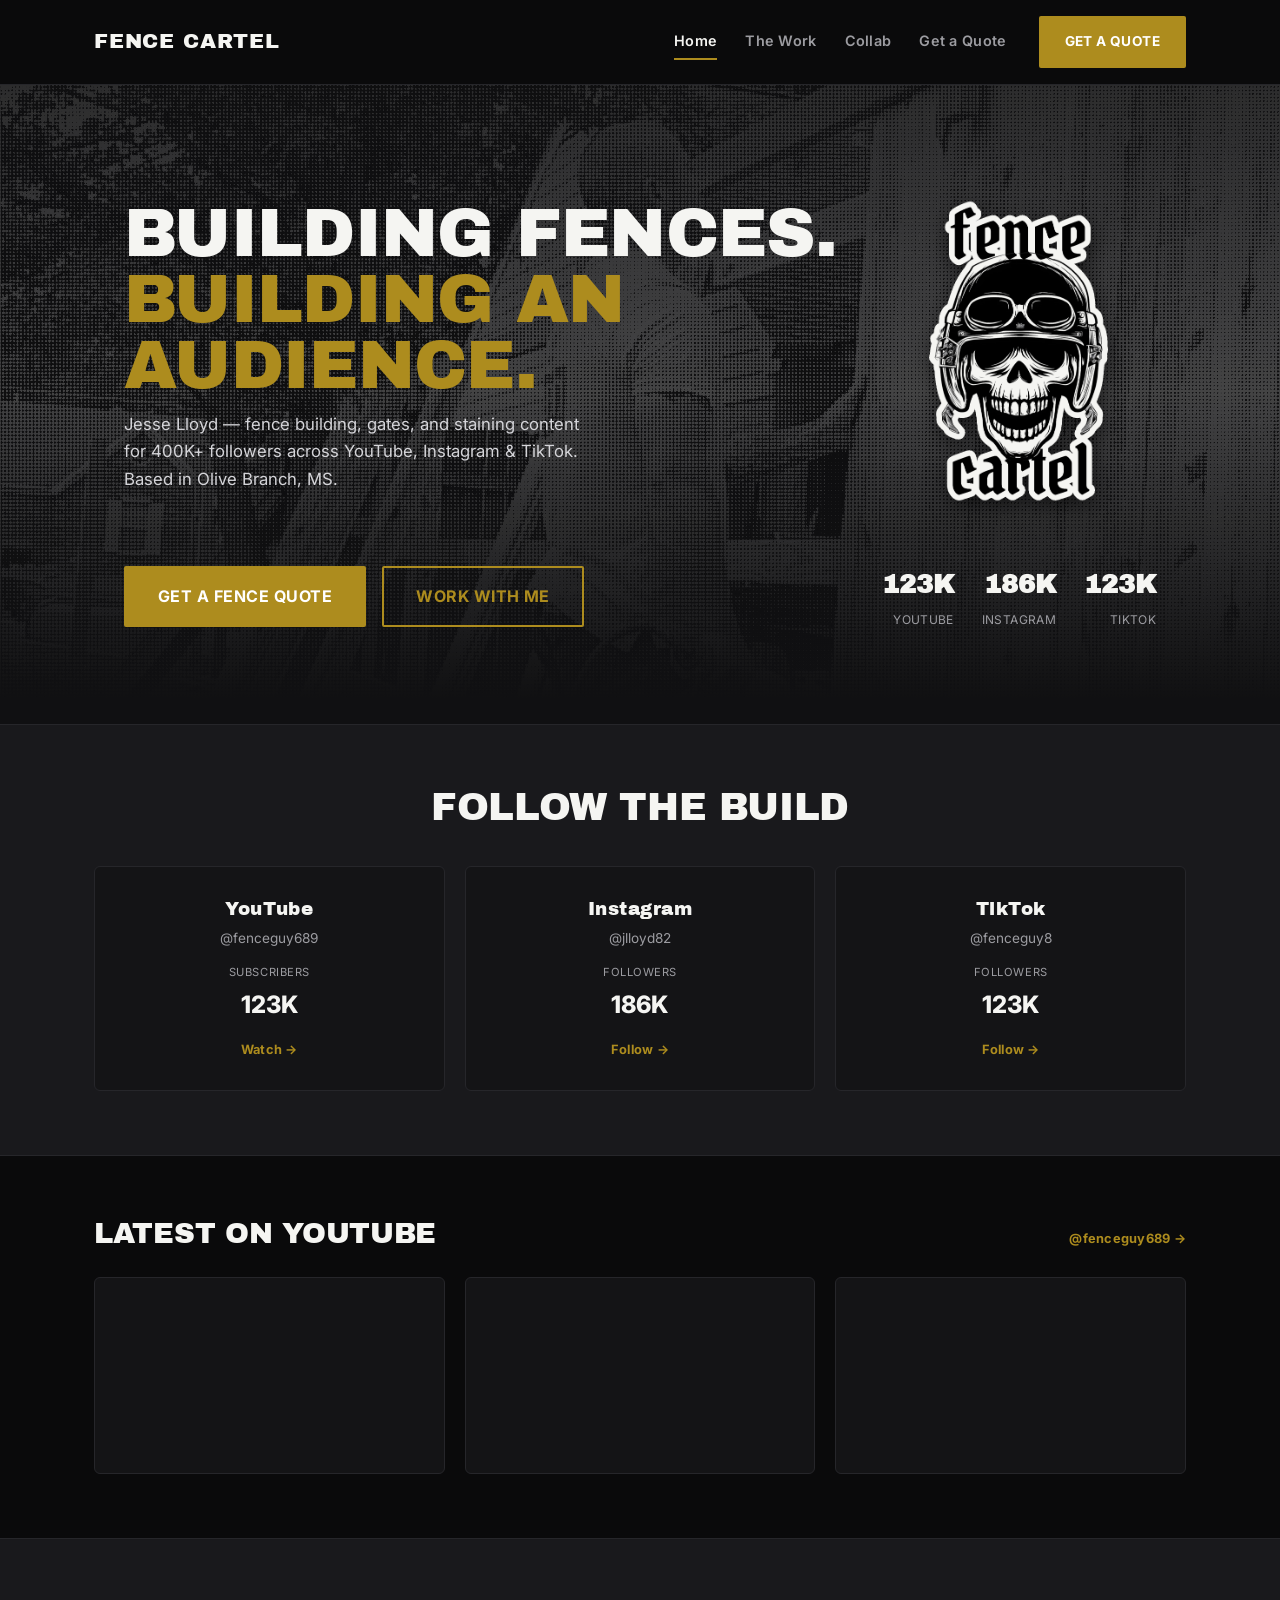
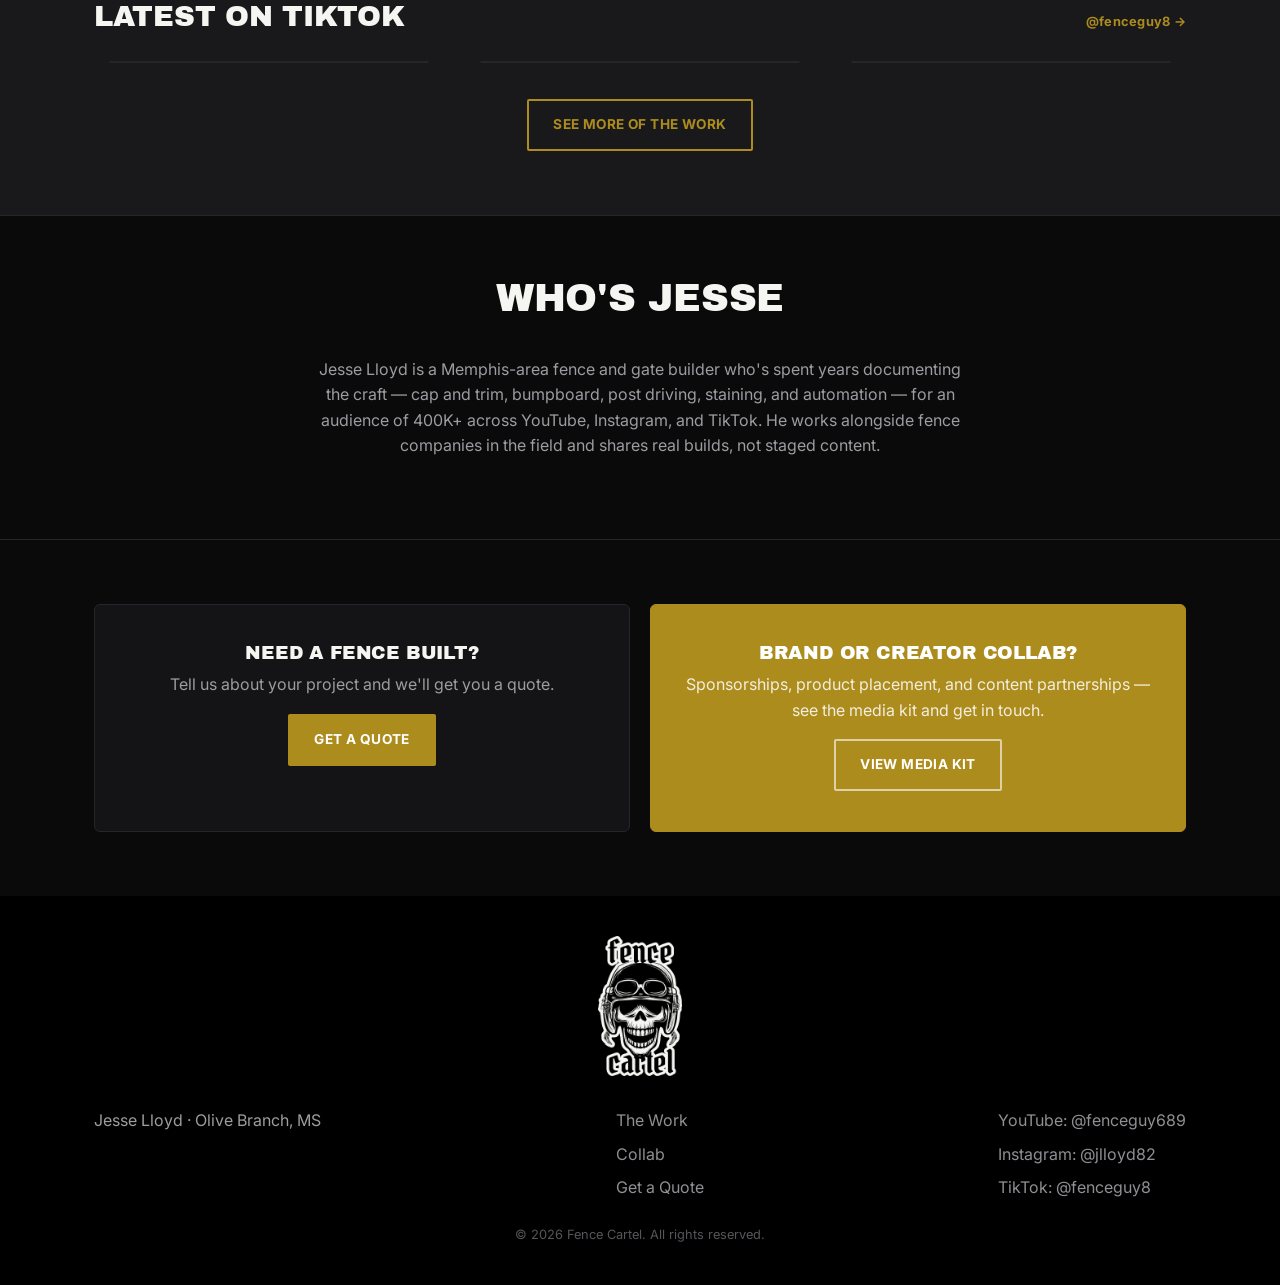
<file: index.html>
<!doctype html>
<html lang="en">
<head>
  <meta charset="UTF-8" />
  <meta name="viewport" content="width=device-width, initial-scale=1.0" />
  <title>Fence Cartel | Jesse Lloyd</title>
  <meta name="description" content="Jesse Lloyd (Fence Cartel) shares fence-building, gate, and staining content to 400K+ followers on YouTube, Instagram, and TikTok. Get a fence quote or pitch a collab." />
  <link rel="icon" type="image/png" sizes="32x32" href="images/favicon-32.png" />
  <link rel="icon" type="image/png" sizes="512x512" href="images/favicon.png" />
  <link rel="apple-touch-icon" href="images/apple-touch-icon.png" />
  <link rel="preconnect" href="https://fonts.googleapis.com" />
  <link rel="preconnect" href="https://fonts.gstatic.com" crossorigin />
  <link href="https://fonts.googleapis.com/css2?family=Archivo+Black&family=Anton&family=Inter:wght@400;500;600;700;800&display=swap" rel="stylesheet" />
  <link rel="stylesheet" href="css/styles.css?v=44" />
</head>
<body>

  <header class="site-header">
    <div class="container header-inner">
      <a href="index.html" class="logo">Fence&nbsp;Cartel</a>

      <nav class="main-nav" id="main-nav">
        <a href="index.html" class="active">Home</a>
        <a href="work.html">The Work</a>
        <a href="collab.html">Collab</a>
        <a href="quote.html">Get a Quote</a>
      </nav>

      <a href="quote.html" class="btn btn-primary header-cta">Get a Quote</a>

      <button class="nav-toggle" id="nav-toggle" aria-label="Toggle navigation" aria-expanded="false">
        <span></span><span></span><span></span>
      </button>
    </div>
  </header>

  <main>
    <!-- HERO -->
    <section class="hero">
      <div class="hero-photo"></div>
      <div class="container hero-inner">
        <div class="hero-stamp"><img src="images/logo-full-patch.png" alt="Fence Cartel" /></div>
        <div class="hero-content">
          <h1>Building Fences.<br /><span class="accent">Building an Audience.</span></h1>
          <div class="hero-meta-row">
            <div class="hero-copy">
              <p class="hero-sub">Jesse Lloyd &mdash; fence building, gates, and staining content for 400K+ followers across YouTube, Instagram &amp; TikTok. Based in Olive Branch, MS.</p>
              <div class="hero-actions">
                <a href="quote.html" class="btn btn-primary btn-lg">Get a Fence Quote</a>
                <a href="collab.html" class="btn btn-secondary btn-lg">Work With Me</a>
              </div>
            </div>
            <div class="stat-bar">
              <div class="stat"><strong>123K</strong><span>YouTube</span></div>
              <div class="stat"><strong>186K</strong><span>Instagram</span></div>
              <div class="stat"><strong>123K</strong><span>TikTok</span></div>
            </div>
          </div>
        </div>
      </div>
    </section>

    <!-- PLATFORMS -->
    <section class="platforms">
      <div class="container">
        <h2 class="section-title">Follow the Build</h2>
        <div class="platform-grid">
          <a class="platform-card" href="https://www.youtube.com/@fenceguy689" target="_blank" rel="noopener">
            <span class="platform-name">YouTube</span>
            <span class="platform-handle">@fenceguy689</span>
            <span class="platform-count-label">Subscribers</span>
            <span class="platform-count">123K</span>
            <span class="platform-follow">Watch &rarr;</span>
          </a>
          <a class="platform-card" href="https://www.instagram.com/jlloyd82/" target="_blank" rel="noopener">
            <span class="platform-name">Instagram</span>
            <span class="platform-handle">@jlloyd82</span>
            <span class="platform-count-label">Followers</span>
            <span class="platform-count">186K</span>
            <span class="platform-follow">Follow &rarr;</span>
          </a>
          <a class="platform-card" href="https://www.tiktok.com/@fenceguy8" target="_blank" rel="noopener">
            <span class="platform-name">TikTok</span>
            <span class="platform-handle">@fenceguy8</span>
            <span class="platform-count-label">Followers</span>
            <span class="platform-count">123K</span>
            <span class="platform-follow">Follow &rarr;</span>
          </a>
        </div>
      </div>
    </section>

    <!-- LATEST FROM YOUTUBE -->
    <section class="feed-section">
      <div class="container">
        <div class="feed-header">
          <h2>Latest on YouTube</h2>
          <a href="https://www.youtube.com/@fenceguy689" target="_blank" rel="noopener">@fenceguy689 &rarr;</a>
        </div>
        <div class="video-row">
          <div class="video-tile ratio-wide">
            <iframe src="https://www.youtube.com/embed/LpBfA1hqzK8" title="YouTube video" allow="accelerometer; autoplay; clipboard-write; encrypted-media; gyroscope; picture-in-picture" allowfullscreen loading="lazy"></iframe>
          </div>
          <div class="video-tile ratio-wide">
            <iframe src="https://www.youtube.com/embed/wRU4PtX0hRQ" title="YouTube video" allow="accelerometer; autoplay; clipboard-write; encrypted-media; gyroscope; picture-in-picture" allowfullscreen loading="lazy"></iframe>
          </div>
          <div class="video-tile ratio-wide">
            <iframe src="https://www.youtube.com/embed/9sgO343pR6k" title="YouTube video" allow="accelerometer; autoplay; clipboard-write; encrypted-media; gyroscope; picture-in-picture" allowfullscreen loading="lazy"></iframe>
          </div>
        </div>
      </div>
    </section>

    <!-- LATEST FROM TIKTOK -->
    <section class="feed-section">
      <div class="container">
        <div class="feed-header">
          <h2>Latest on TikTok</h2>
          <a href="https://www.tiktok.com/@fenceguy8" target="_blank" rel="noopener">@fenceguy8 &rarr;</a>
        </div>
        <div class="video-row">
          <div class="video-tile ratio-tall">
            <blockquote class="tiktok-embed" cite="https://www.tiktok.com/@fenceguy8/video/7676881054526868750" data-video-id="7676881054526868750" style="max-width: 100%; min-width: 100%; margin: 0;">
              <section></section>
            </blockquote>
          </div>
          <div class="video-tile ratio-tall">
            <blockquote class="tiktok-embed" cite="https://www.tiktok.com/@fenceguy8/video/7675095911738969357" data-video-id="7675095911738969357" style="max-width: 100%; min-width: 100%; margin: 0;">
              <section></section>
            </blockquote>
          </div>
          <div class="video-tile ratio-tall">
            <blockquote class="tiktok-embed" cite="https://www.tiktok.com/@fenceguy8/video/7674641810773363982" data-video-id="7674641810773363982" style="max-width: 100%; min-width: 100%; margin: 0;">
              <section></section>
            </blockquote>
          </div>
        </div>
        <div class="center-cta">
          <a href="work.html" class="btn btn-secondary">See More of the Work</a>
        </div>
      </div>
    </section>

    <!-- ABOUT -->
    <section class="about">
      <div class="container about-inner">
        <h2 class="section-title">Who's Jesse</h2>
        <p>Jesse Lloyd is a Memphis-area fence and gate builder who's spent years documenting the craft &mdash; cap and trim, bumpboard, post driving, staining, and automation &mdash; for an audience of 400K+ across YouTube, Instagram, and TikTok. He works alongside fence companies in the field and shares real builds, not staged content.</p>
      </div>
    </section>

    <!-- DUAL CTA -->
    <section class="dual-cta">
      <div class="container dual-cta-grid">
        <div class="dual-cta-card quote">
          <h3>Need a Fence Built?</h3>
          <p>Tell us about your project and we'll get you a quote.</p>
          <a href="quote.html" class="btn btn-primary">Get a Quote</a>
        </div>
        <div class="dual-cta-card collab">
          <h3>Brand or Creator Collab?</h3>
          <p>Sponsorships, product placement, and content partnerships &mdash; see the media kit and get in touch.</p>
          <a href="collab.html" class="btn btn-secondary">View Media Kit</a>
        </div>
      </div>
    </section>
  </main>

  <footer class="site-footer">
    <div class="container">
      <img src="images/logo-full-patch.png" alt="Fence Cartel" class="footer-logo-mark" />
      <div class="footer-inner">
      <div>
        <p>Jesse Lloyd &middot; Olive Branch, MS</p>
      </div>
      <div class="footer-links">
        <a href="work.html">The Work</a>
        <a href="collab.html">Collab</a>
        <a href="quote.html">Get a Quote</a>
      </div>
      <div class="footer-links">
        <a href="https://www.youtube.com/@fenceguy689" target="_blank" rel="noopener">YouTube: @fenceguy689</a>
        <a href="https://www.instagram.com/jlloyd82/" target="_blank" rel="noopener">Instagram: @jlloyd82</a>
        <a href="https://www.tiktok.com/@fenceguy8" target="_blank" rel="noopener">TikTok: @fenceguy8</a>
      </div>
      </div>
      <p class="footer-copy">&copy; <span id="year"></span> Fence Cartel. All rights reserved.</p>
    </div>
  </footer>

  <script src="js/main.js?v=44"></script>
  <script async src="https://www.tiktok.com/embed.js"></script>
</body>
</html>
</file>
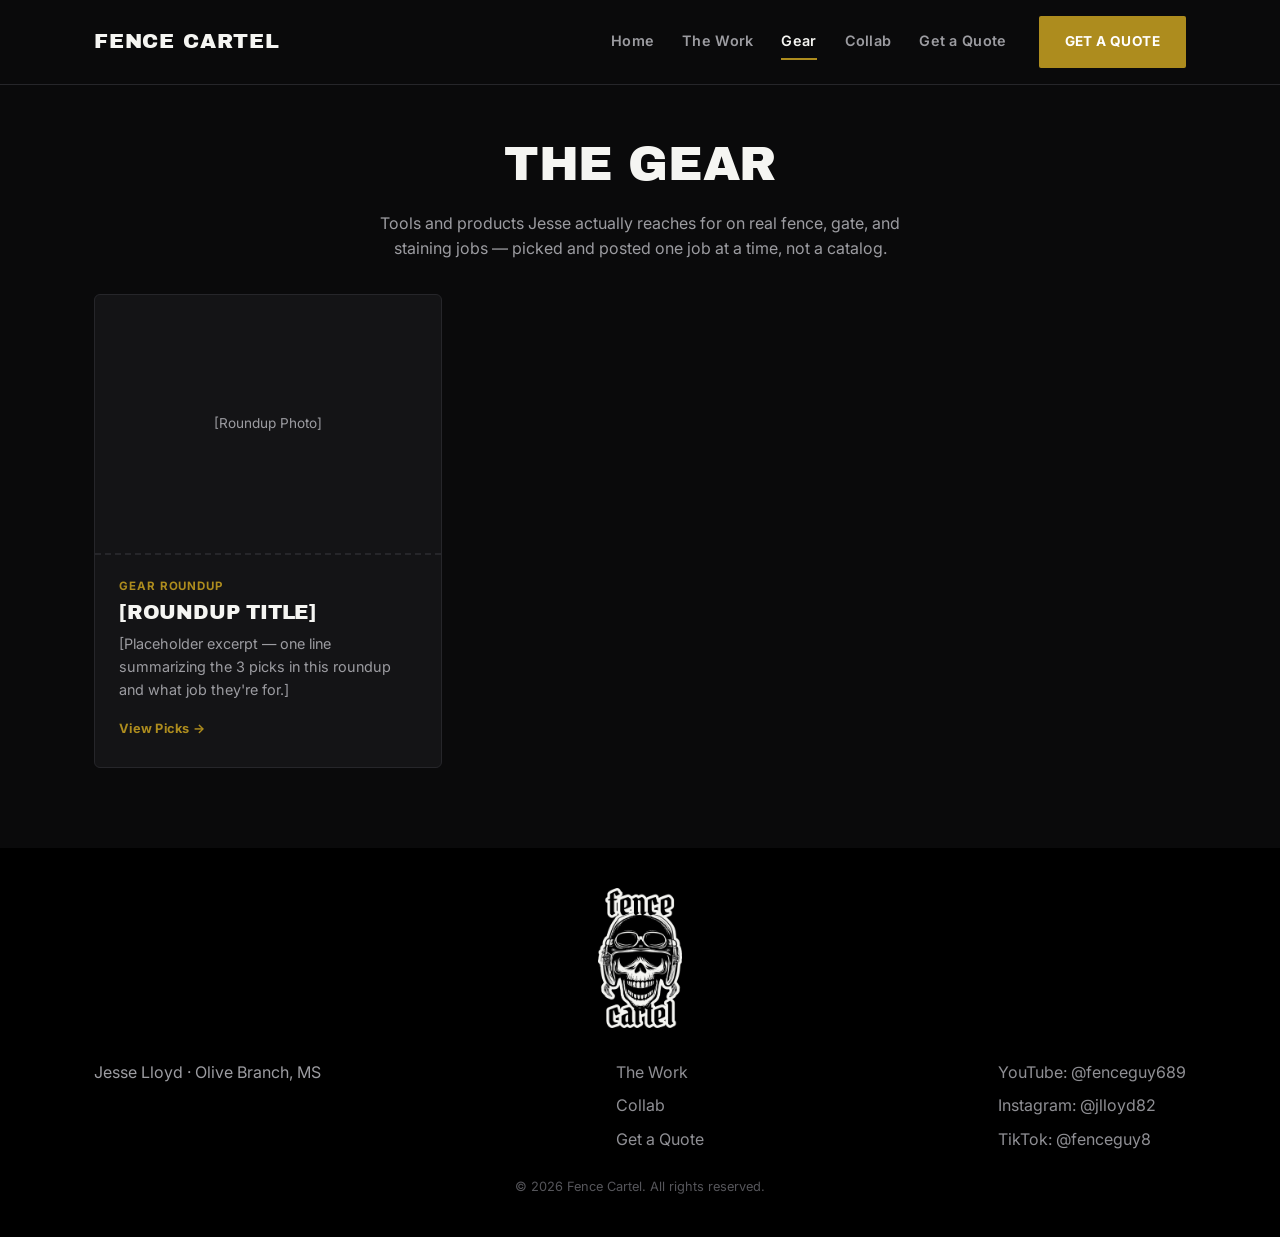
<file: landing/index.html>
<!doctype html>
<html lang="en">
<head>
  <meta charset="UTF-8" />
  <meta name="viewport" content="width=device-width, initial-scale=1.0" />
  <title>Gear | Fence Cartel</title>
  <meta name="description" content="Gear, tools, and products Jesse Lloyd actually uses on real fence and gate jobs." />
  <meta name="robots" content="noindex" />
  <link rel="icon" type="image/png" sizes="32x32" href="../images/favicon-32.png" />
  <link rel="icon" type="image/png" sizes="512x512" href="../images/favicon.png" />
  <link rel="apple-touch-icon" href="../images/apple-touch-icon.png" />
  <link rel="preconnect" href="https://fonts.googleapis.com" />
  <link rel="preconnect" href="https://fonts.gstatic.com" crossorigin />
  <link href="https://fonts.googleapis.com/css2?family=Archivo+Black&family=Anton&family=Inter:wght@400;500;600;700;800&display=swap" rel="stylesheet" />
  <link rel="stylesheet" href="../css/styles.css?v=44" />
</head>
<body>

  <header class="site-header">
    <div class="container header-inner">
      <a href="../index.html" class="logo">Fence&nbsp;Cartel</a>

      <nav class="main-nav" id="main-nav">
        <a href="../index.html">Home</a>
        <a href="../work.html">The Work</a>
        <a href="index.html" class="active">Gear</a>
        <a href="../collab.html">Collab</a>
        <a href="../quote.html">Get a Quote</a>
      </nav>

      <a href="../quote.html" class="btn btn-primary header-cta">Get a Quote</a>

      <button class="nav-toggle" id="nav-toggle" aria-label="Toggle navigation" aria-expanded="false">
        <span></span><span></span><span></span>
      </button>
    </div>
  </header>

  <main>
    <section class="page-header">
      <div class="container">
        <h1>The Gear</h1>
        <p>Tools and products Jesse actually reaches for on real fence, gate, and staining jobs &mdash; picked and posted one job at a time, not a catalog.</p>
      </div>
    </section>

    <section style="padding: 8px 0 80px;">
      <div class="container">
        <div class="gear-grid">
          <a class="gear-card" href="example-product.html">
            <div class="gear-card-thumb">[Roundup Photo]</div>
            <div class="gear-card-body">
              <span class="gear-card-eyebrow">Gear Roundup</span>
              <h2>[Roundup Title]</h2>
              <p>[Placeholder excerpt &mdash; one line summarizing the 3 picks in this roundup and what job they're for.]</p>
              <span class="gear-card-link">View Picks &rarr;</span>
            </div>
          </a>
        </div>
      </div>
    </section>
  </main>

  <footer class="site-footer">
    <div class="container">
      <img src="../images/logo-full-patch.png" alt="Fence Cartel" class="footer-logo-mark" />
      <div class="footer-inner">
        <div>
          <p>Jesse Lloyd &middot; Olive Branch, MS</p>
        </div>
        <div class="footer-links">
          <a href="../work.html">The Work</a>
          <a href="../collab.html">Collab</a>
          <a href="../quote.html">Get a Quote</a>
        </div>
        <div class="footer-links">
          <a href="https://www.youtube.com/@fenceguy689" target="_blank" rel="noopener">YouTube: @fenceguy689</a>
          <a href="https://www.instagram.com/jlloyd82/" target="_blank" rel="noopener">Instagram: @jlloyd82</a>
          <a href="https://www.tiktok.com/@fenceguy8" target="_blank" rel="noopener">TikTok: @fenceguy8</a>
        </div>
      </div>
      <p class="footer-copy">&copy; <span id="year"></span> Fence Cartel. All rights reserved.</p>
    </div>
  </footer>

  <script src="../js/main.js?v=44"></script>
</body>
</html>
</file>
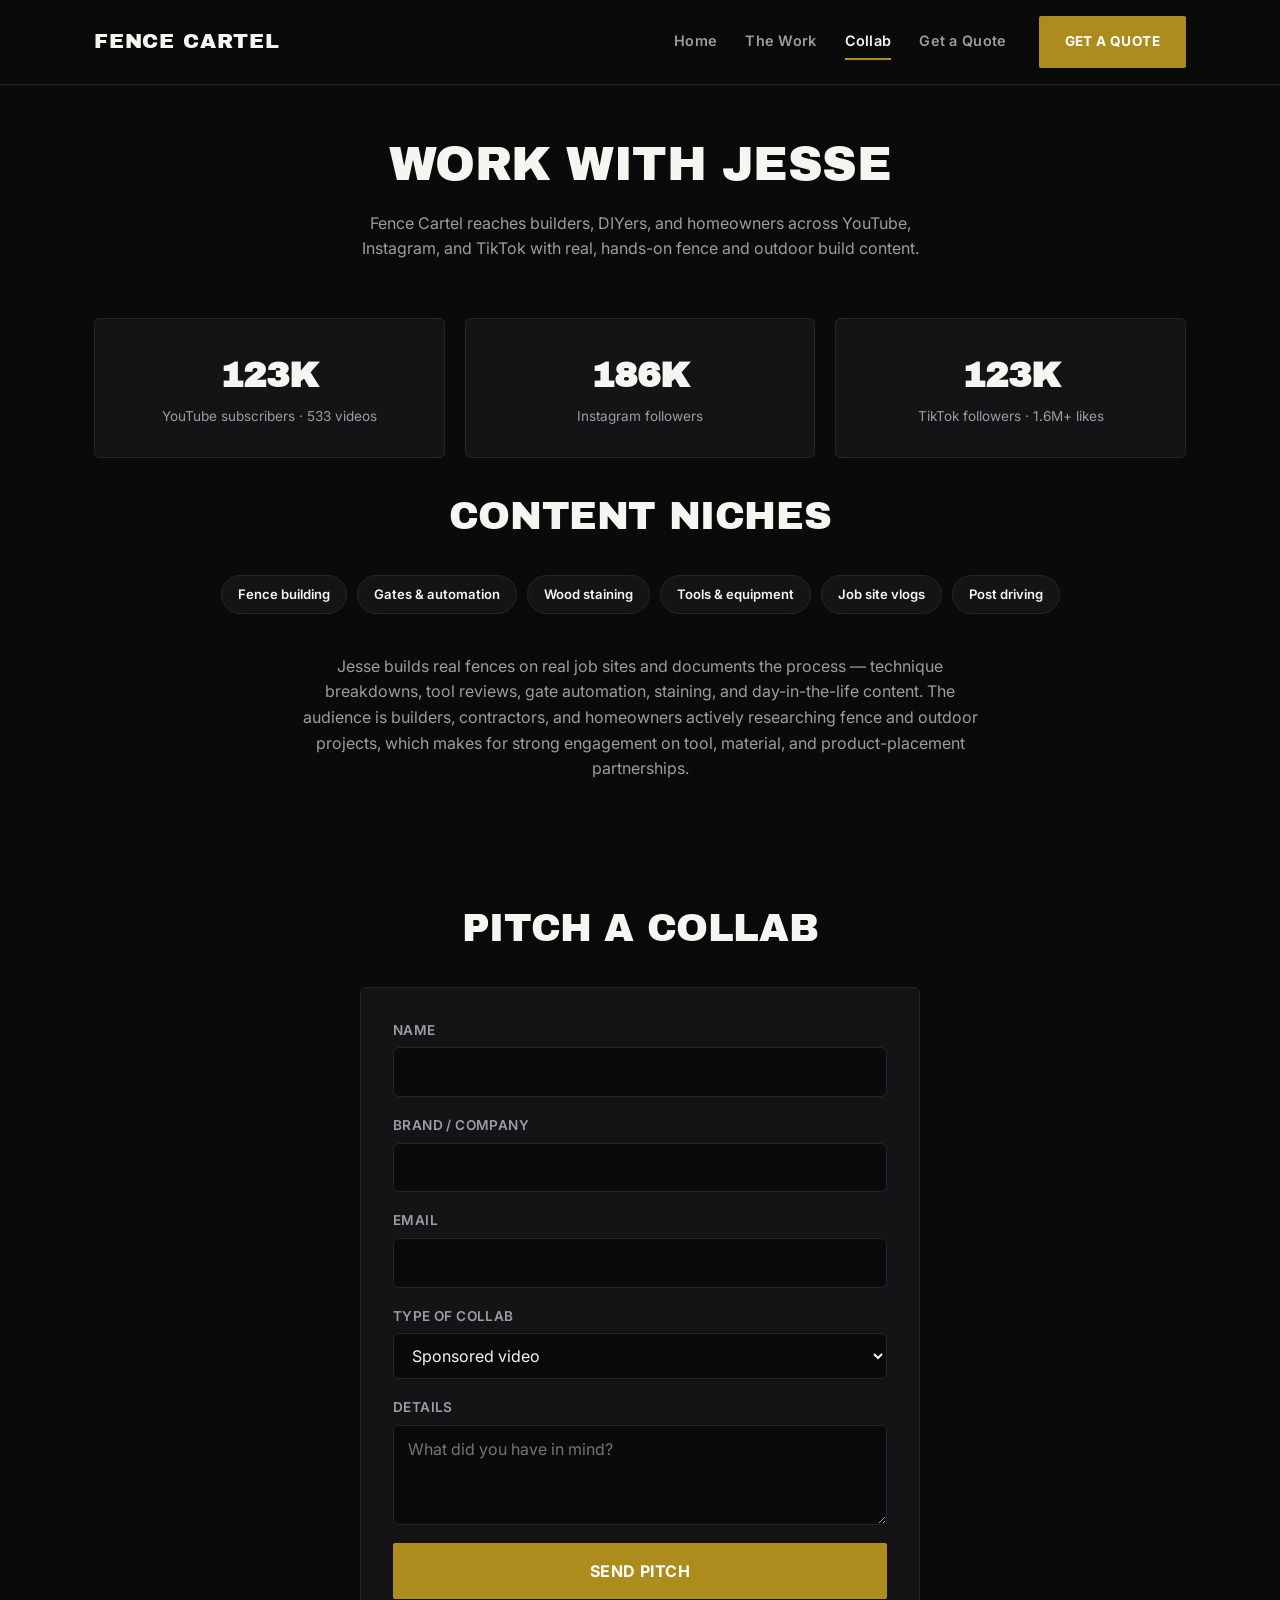
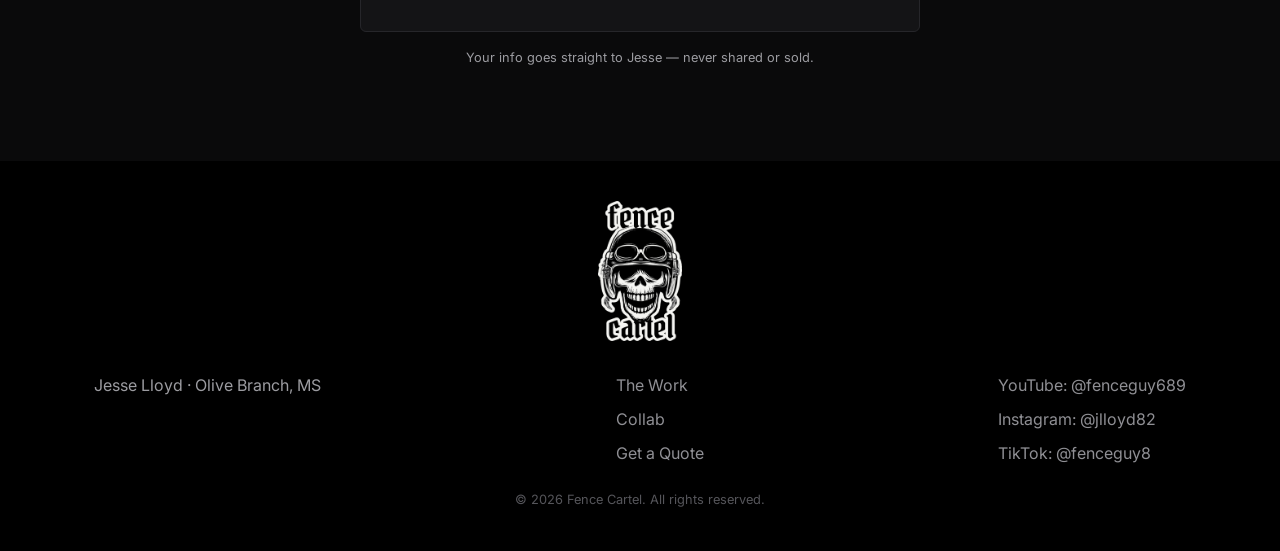
<file: collab.html>
<!doctype html>
<html lang="en">
<head>
  <meta charset="UTF-8" />
  <meta name="viewport" content="width=device-width, initial-scale=1.0" />
  <title>Collab | Fence Cartel</title>
  <meta name="description" content="Media kit and collab inquiry for Jesse Lloyd (Fence Cartel) &mdash; 400K+ followers across YouTube, Instagram, and TikTok in the fence and outdoor build space." />
  <link rel="icon" type="image/png" sizes="32x32" href="images/favicon-32.png" />
  <link rel="icon" type="image/png" sizes="512x512" href="images/favicon.png" />
  <link rel="apple-touch-icon" href="images/apple-touch-icon.png" />
  <link rel="preconnect" href="https://fonts.googleapis.com" />
  <link rel="preconnect" href="https://fonts.gstatic.com" crossorigin />
  <link href="https://fonts.googleapis.com/css2?family=Archivo+Black&family=Anton&family=Inter:wght@400;500;600;700;800&display=swap" rel="stylesheet" />
  <link rel="stylesheet" href="css/styles.css?v=44" />
</head>
<body>

  <header class="site-header">
    <div class="container header-inner">
      <a href="index.html" class="logo">Fence&nbsp;Cartel</a>

      <nav class="main-nav" id="main-nav">
        <a href="index.html">Home</a>
        <a href="work.html">The Work</a>
        <a href="collab.html" class="active">Collab</a>
        <a href="quote.html">Get a Quote</a>
      </nav>

      <a href="quote.html" class="btn btn-primary header-cta">Get a Quote</a>

      <button class="nav-toggle" id="nav-toggle" aria-label="Toggle navigation" aria-expanded="false">
        <span></span><span></span><span></span>
      </button>
    </div>
  </header>

  <main>
    <section class="page-header">
      <div class="container">
        <h1>Work With Jesse</h1>
        <p>Fence Cartel reaches builders, DIYers, and homeowners across YouTube, Instagram, and TikTok with real, hands-on fence and outdoor build content.</p>
      </div>
    </section>

    <section style="padding: 24px 0 64px;">
      <div class="container">
        <div class="mediakit-stats">
          <div class="mediakit-stat">
            <strong>123K</strong>
            <span>YouTube subscribers &middot; 533 videos</span>
          </div>
          <div class="mediakit-stat">
            <strong>186K</strong>
            <span>Instagram followers</span>
          </div>
          <div class="mediakit-stat">
            <strong>123K</strong>
            <span>TikTok followers &middot; 1.6M+ likes</span>
          </div>
        </div>

        <h2 class="section-title">Content Niches</h2>
        <div class="niche-tags">
          <span class="niche-tag">Fence building</span>
          <span class="niche-tag">Gates &amp; automation</span>
          <span class="niche-tag">Wood staining</span>
          <span class="niche-tag">Tools &amp; equipment</span>
          <span class="niche-tag">Job site vlogs</span>
          <span class="niche-tag">Post driving</span>
        </div>

        <div class="about-inner" style="margin-top:40px;">
          <p>Jesse builds real fences on real job sites and documents the process &mdash; technique breakdowns, tool reviews, gate automation, staining, and day-in-the-life content. The audience is builders, contractors, and homeowners actively researching fence and outdoor projects, which makes for strong engagement on tool, material, and product-placement partnerships.</p>
        </div>
      </div>
    </section>

    <section class="form-section">
      <div class="container">
        <h2 class="section-title">Pitch a Collab</h2>
        <div class="form-success" id="collab-success">Thanks &mdash; your message is in. Jesse (or the team) will get back to you soon.</div>
        <div class="form-error" id="collab-error">Something went wrong sending that. Please try again, or email us directly at <a href="mailto:Lloyd08@aol.com">Lloyd08@aol.com</a>.</div>
        <form class="lead-form" id="collab-form" action="https://api.web3forms.com/submit" method="POST">
          <input type="hidden" name="subject" value="New Collab Pitch &mdash; Fence Cartel" />
          <input type="hidden" name="from_name" value="Fence Cartel Website" />
          <input type="checkbox" name="botcheck" class="hidden" style="display: none;" tabindex="-1" autocomplete="off" />
          <div class="form-fields">
            <div class="form-row">
              <label for="collab-name">Name</label>
              <input type="text" id="collab-name" name="name" required />
            </div>
            <div class="form-row">
              <label for="collab-company">Brand / Company</label>
              <input type="text" id="collab-company" name="company" />
            </div>
            <div class="form-row">
              <label for="collab-email">Email</label>
              <input type="email" id="collab-email" name="email" required />
            </div>
            <div class="form-row">
              <label for="collab-type">Type of Collab</label>
              <select id="collab-type" name="collab-type">
                <option>Sponsored video</option>
                <option>Product placement / review</option>
                <option>Social media post</option>
                <option>Other partnership</option>
              </select>
            </div>
            <div class="form-row">
              <label for="collab-details">Details</label>
              <textarea id="collab-details" name="details" placeholder="What did you have in mind?"></textarea>
            </div>
            <button type="submit" class="btn btn-primary btn-lg" style="width:100%;">Send Pitch</button>
          </div>
        </form>
        <p class="form-note">Your info goes straight to Jesse &mdash; never shared or sold.</p>
      </div>
    </section>
  </main>

  <footer class="site-footer">
    <div class="container">
      <img src="images/logo-full-patch.png" alt="Fence Cartel" class="footer-logo-mark" />
      <div class="footer-inner">
      <div>
        <p>Jesse Lloyd &middot; Olive Branch, MS</p>
      </div>
      <div class="footer-links">
        <a href="work.html">The Work</a>
        <a href="collab.html">Collab</a>
        <a href="quote.html">Get a Quote</a>
      </div>
      <div class="footer-links">
        <a href="https://www.youtube.com/@fenceguy689" target="_blank" rel="noopener">YouTube: @fenceguy689</a>
        <a href="https://www.instagram.com/jlloyd82/" target="_blank" rel="noopener">Instagram: @jlloyd82</a>
        <a href="https://www.tiktok.com/@fenceguy8" target="_blank" rel="noopener">TikTok: @fenceguy8</a>
      </div>
      </div>
      <p class="footer-copy">&copy; <span id="year"></span> Fence Cartel. All rights reserved.</p>
    </div>
  </footer>

  <script src="js/main.js?v=44"></script>
</body>
</html>
</file>
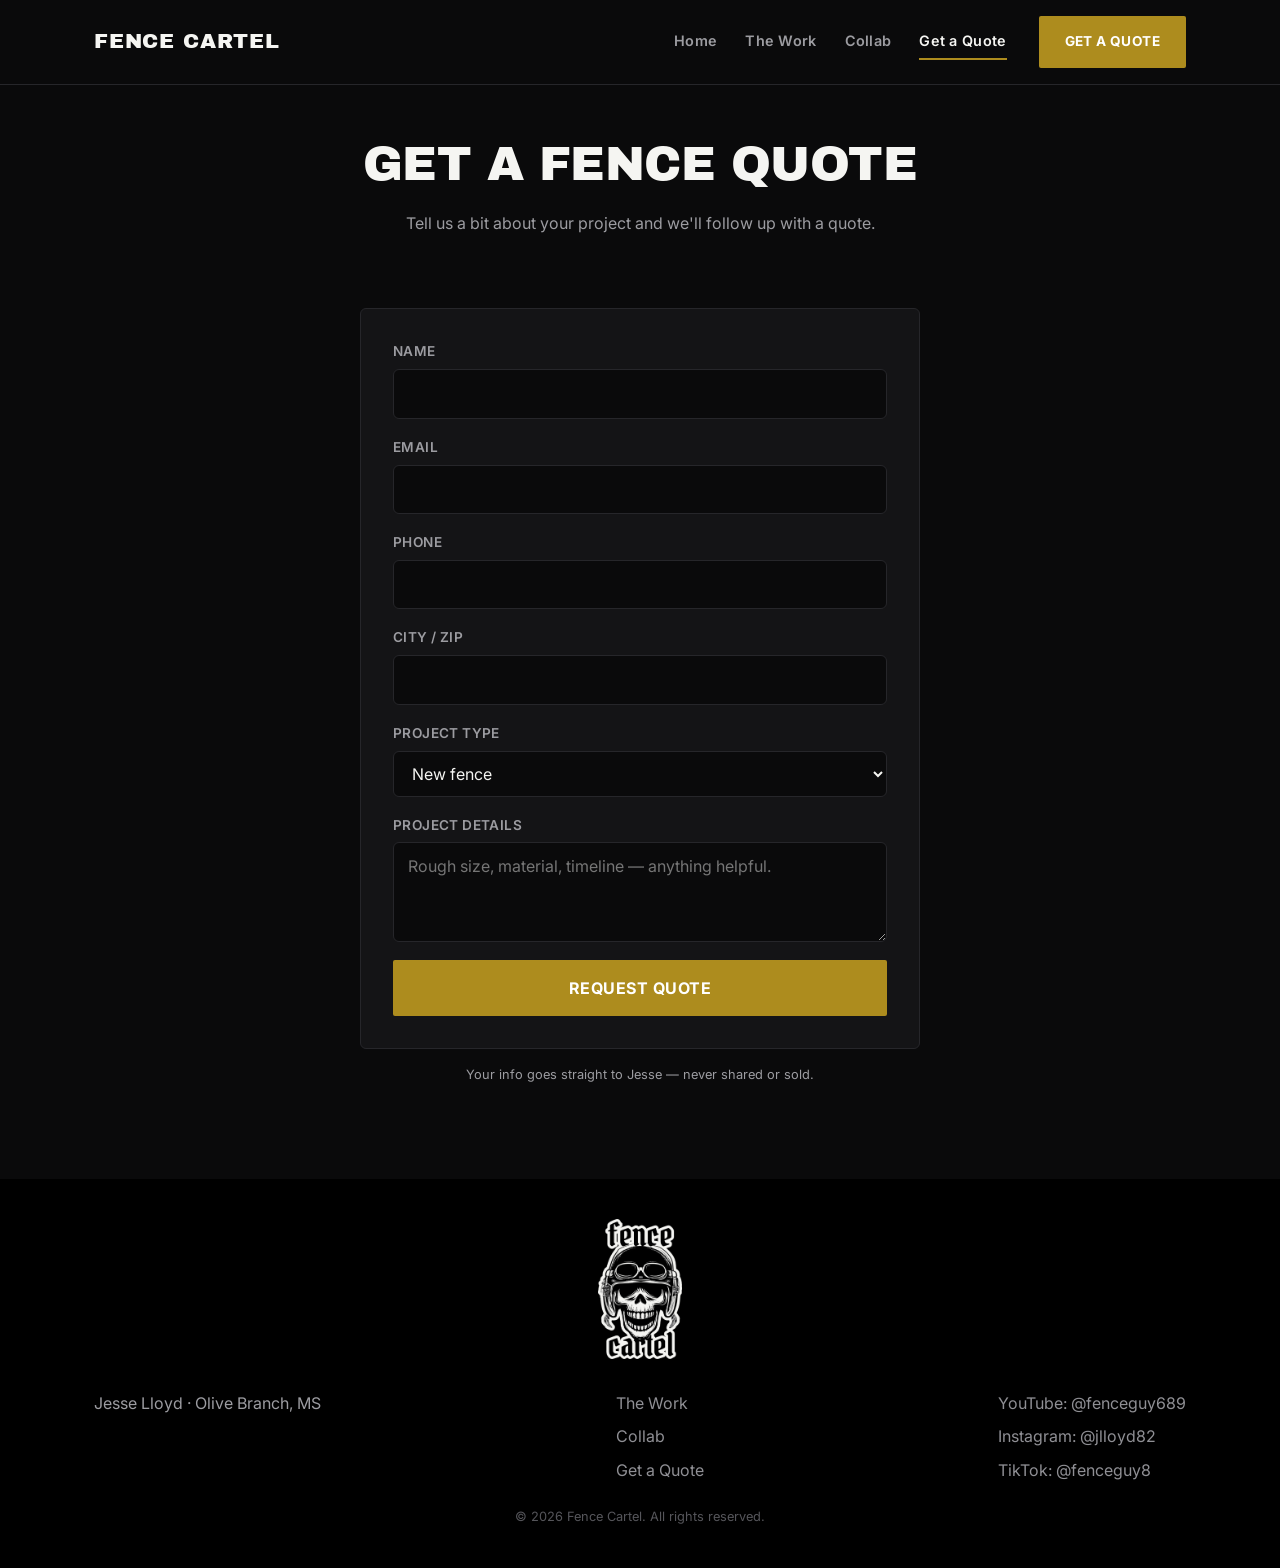
<file: quote.html>
<!doctype html>
<html lang="en">
<head>
  <meta charset="UTF-8" />
  <meta name="viewport" content="width=device-width, initial-scale=1.0" />
  <title>Get a Quote | Fence Cartel</title>
  <meta name="description" content="Request a fence, gate, or staining quote from Fence Cartel." />
  <link rel="icon" type="image/png" sizes="32x32" href="images/favicon-32.png" />
  <link rel="icon" type="image/png" sizes="512x512" href="images/favicon.png" />
  <link rel="apple-touch-icon" href="images/apple-touch-icon.png" />
  <link rel="preconnect" href="https://fonts.googleapis.com" />
  <link rel="preconnect" href="https://fonts.gstatic.com" crossorigin />
  <link href="https://fonts.googleapis.com/css2?family=Archivo+Black&family=Anton&family=Inter:wght@400;500;600;700;800&display=swap" rel="stylesheet" />
  <link rel="stylesheet" href="css/styles.css?v=44" />
</head>
<body>

  <header class="site-header">
    <div class="container header-inner">
      <a href="index.html" class="logo">Fence&nbsp;Cartel</a>

      <nav class="main-nav" id="main-nav">
        <a href="index.html">Home</a>
        <a href="work.html">The Work</a>
        <a href="collab.html">Collab</a>
        <a href="quote.html" class="active">Get a Quote</a>
      </nav>

      <a href="quote.html" class="btn btn-primary header-cta">Get a Quote</a>

      <button class="nav-toggle" id="nav-toggle" aria-label="Toggle navigation" aria-expanded="false">
        <span></span><span></span><span></span>
      </button>
    </div>
  </header>

  <main>
    <section class="page-header">
      <div class="container">
        <h1>Get a Fence Quote</h1>
        <p>Tell us a bit about your project and we'll follow up with a quote.</p>
      </div>
    </section>

    <section class="form-section">
      <div class="container">
        <div class="form-success" id="quote-success">Thanks &mdash; we've got your project details and will be in touch soon.</div>
        <div class="form-error" id="quote-error">Something went wrong sending that. Please try again, or email us directly at <a href="mailto:Lloyd08@aol.com">Lloyd08@aol.com</a>.</div>
        <form class="lead-form" id="quote-form" action="https://api.web3forms.com/submit" method="POST">
          <input type="hidden" name="subject" value="New Fence Quote Request &mdash; Fence Cartel" />
          <input type="hidden" name="from_name" value="Fence Cartel Website" />
          <input type="checkbox" name="botcheck" class="hidden" style="display: none;" tabindex="-1" autocomplete="off" />
          <div class="form-fields">
            <div class="form-row">
              <label for="quote-name">Name</label>
              <input type="text" id="quote-name" name="name" required />
            </div>
            <div class="form-row">
              <label for="quote-email">Email</label>
              <input type="email" id="quote-email" name="email" required />
            </div>
            <div class="form-row">
              <label for="quote-phone">Phone</label>
              <input type="tel" id="quote-phone" name="phone" />
            </div>
            <div class="form-row">
              <label for="quote-location">City / Zip</label>
              <input type="text" id="quote-location" name="location" />
            </div>
            <div class="form-row">
              <label for="quote-project">Project Type</label>
              <select id="quote-project" name="project-type">
                <option>New fence</option>
                <option>Gate</option>
                <option>Staining</option>
                <option>Repair</option>
                <option>Not sure yet</option>
              </select>
            </div>
            <div class="form-row">
              <label for="quote-details">Project Details</label>
              <textarea id="quote-details" name="details" placeholder="Rough size, material, timeline &mdash; anything helpful."></textarea>
            </div>
            <button type="submit" class="btn btn-primary btn-lg" style="width:100%;">Request Quote</button>
          </div>
        </form>
        <p class="form-note">Your info goes straight to Jesse &mdash; never shared or sold.</p>
      </div>
    </section>
  </main>

  <footer class="site-footer">
    <div class="container">
      <img src="images/logo-full-patch.png" alt="Fence Cartel" class="footer-logo-mark" />
      <div class="footer-inner">
      <div>
        <p>Jesse Lloyd &middot; Olive Branch, MS</p>
      </div>
      <div class="footer-links">
        <a href="work.html">The Work</a>
        <a href="collab.html">Collab</a>
        <a href="quote.html">Get a Quote</a>
      </div>
      <div class="footer-links">
        <a href="https://www.youtube.com/@fenceguy689" target="_blank" rel="noopener">YouTube: @fenceguy689</a>
        <a href="https://www.instagram.com/jlloyd82/" target="_blank" rel="noopener">Instagram: @jlloyd82</a>
        <a href="https://www.tiktok.com/@fenceguy8" target="_blank" rel="noopener">TikTok: @fenceguy8</a>
      </div>
      </div>
      <p class="footer-copy">&copy; <span id="year"></span> Fence Cartel. All rights reserved.</p>
    </div>
  </footer>

  <script src="js/main.js?v=44"></script>
</body>
</html>
</file>
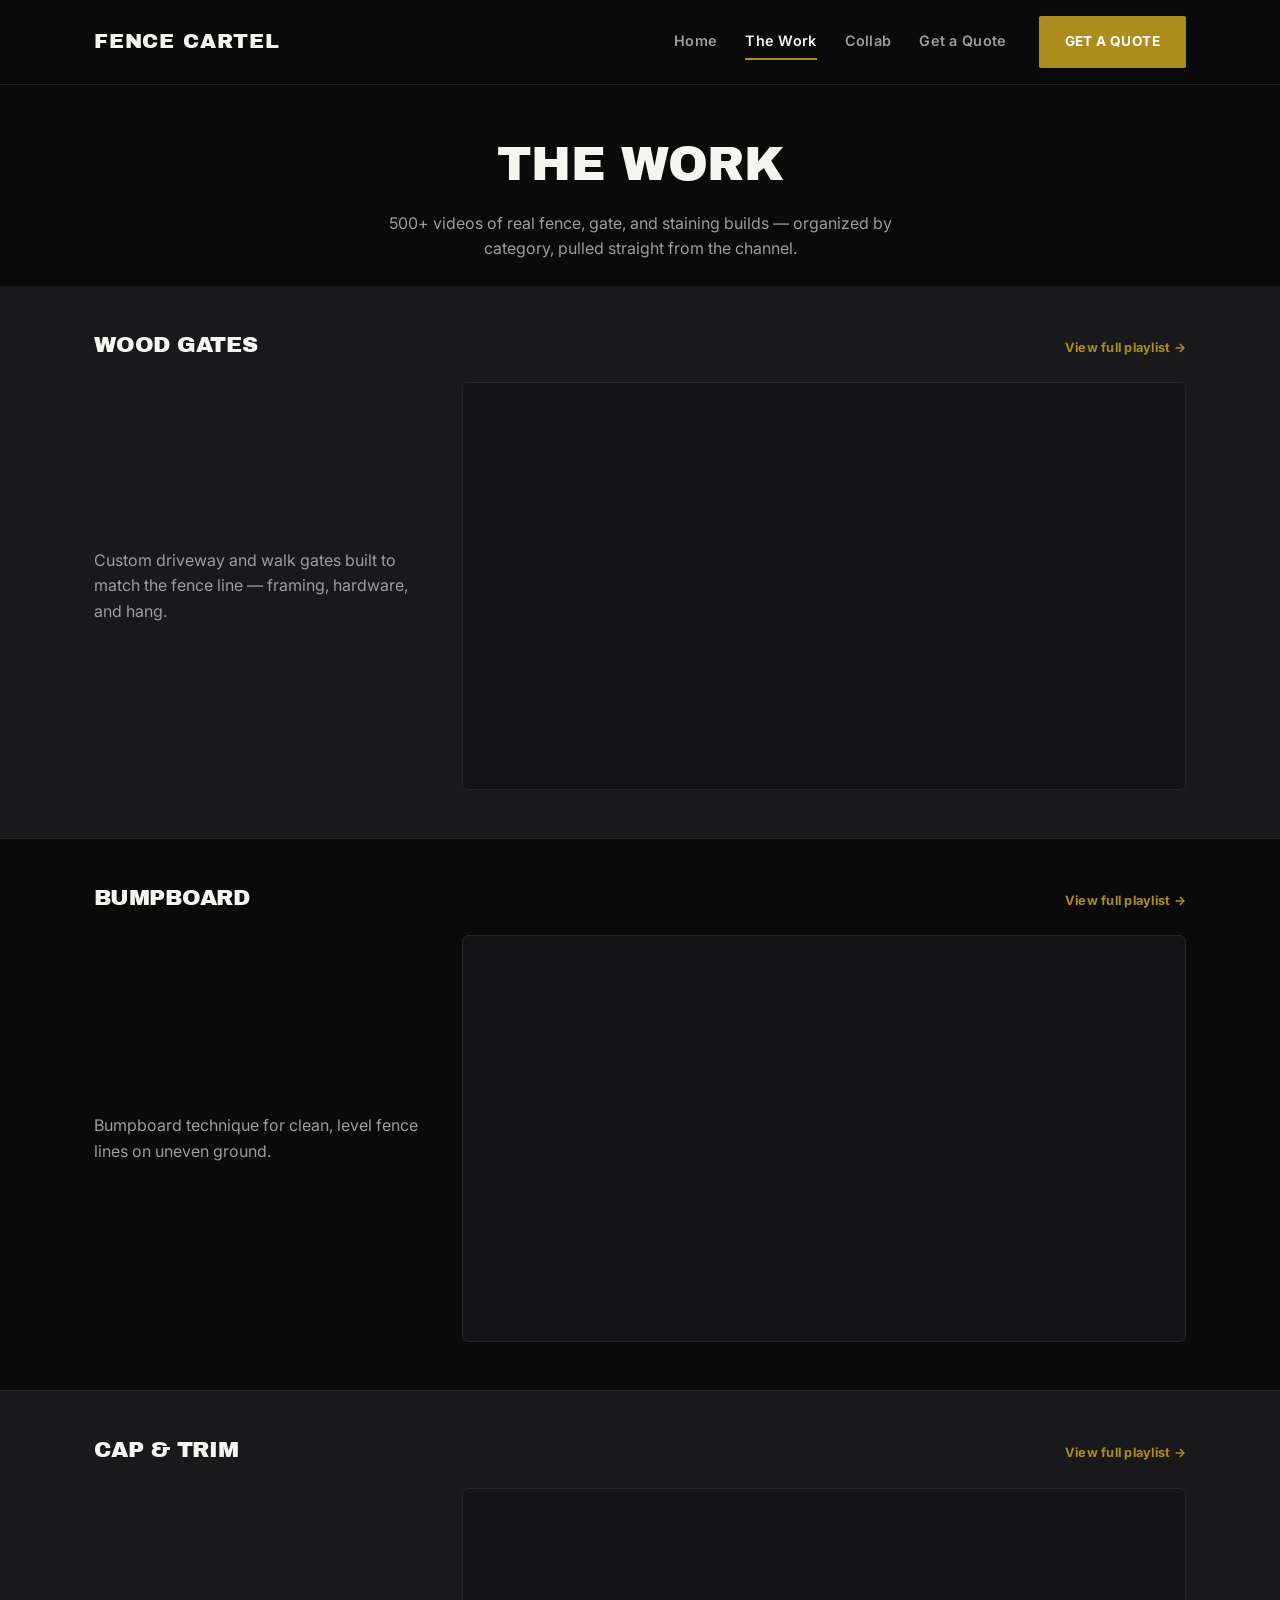
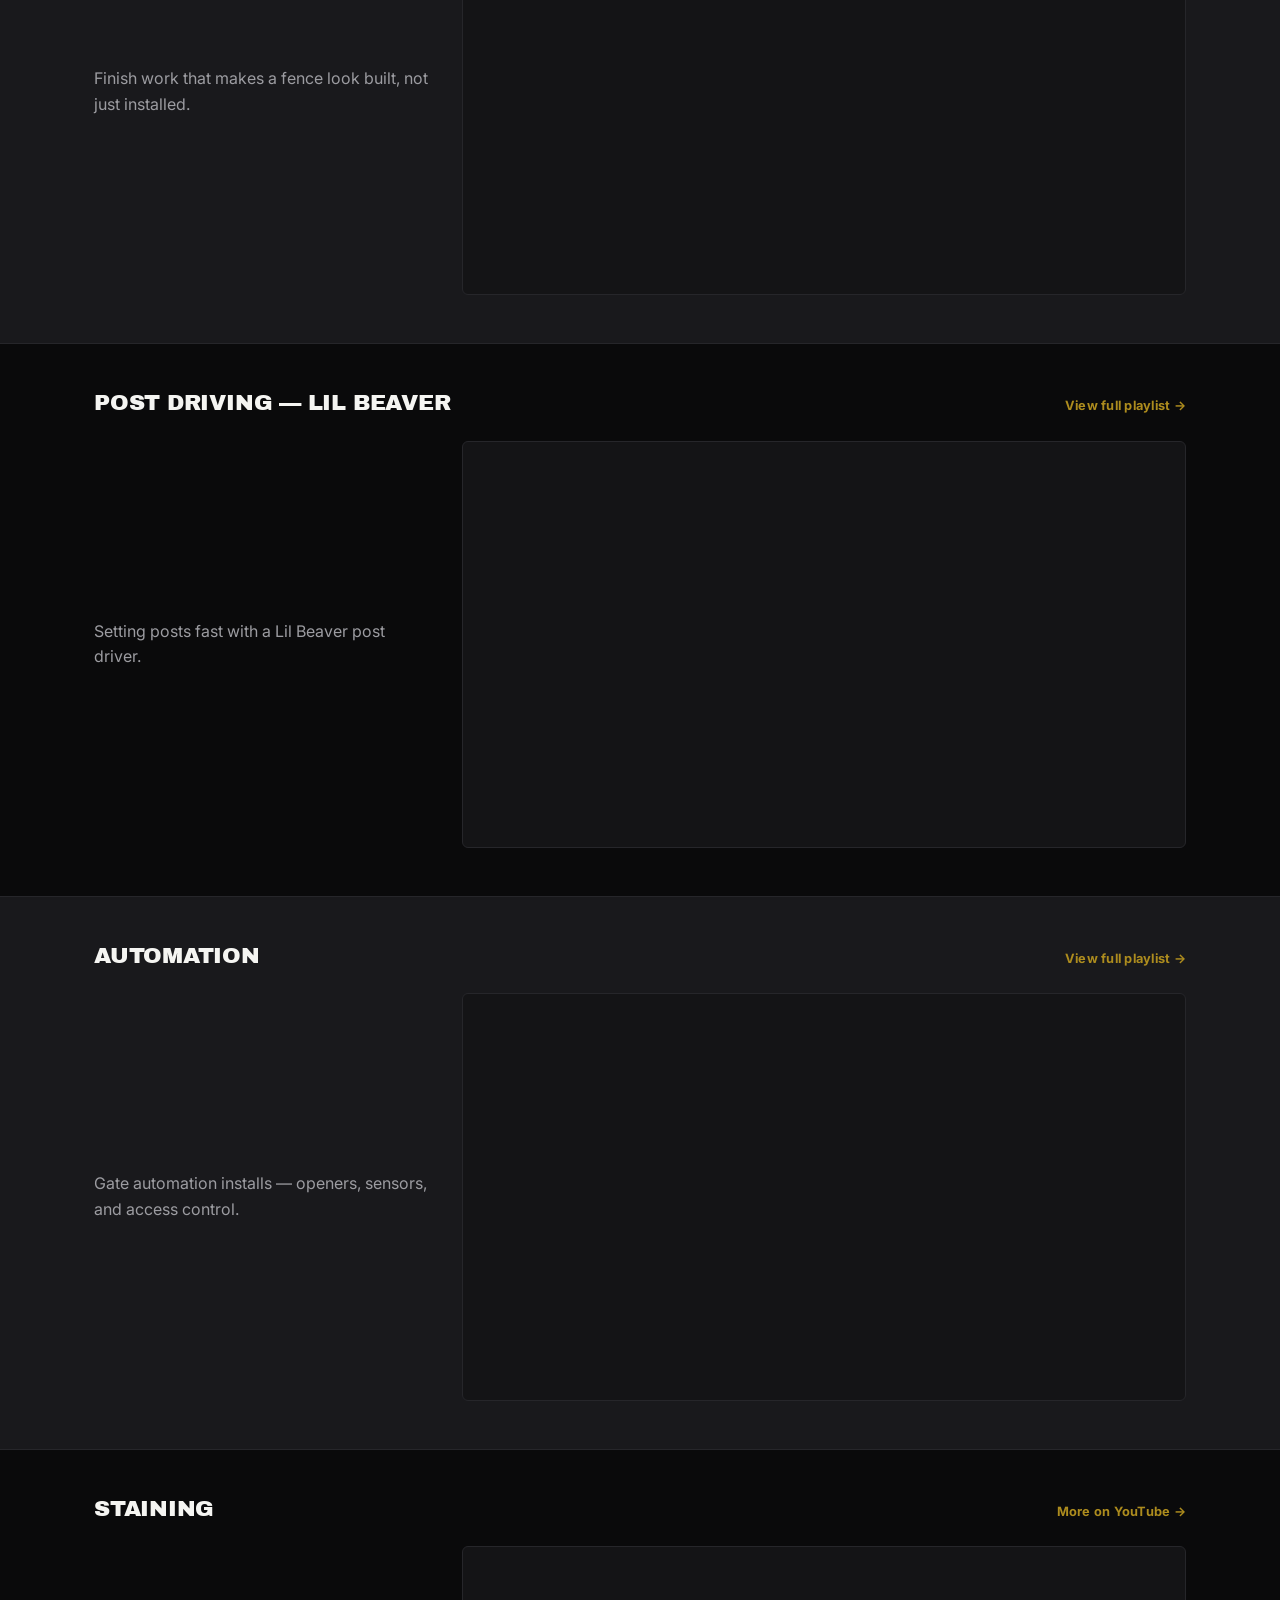
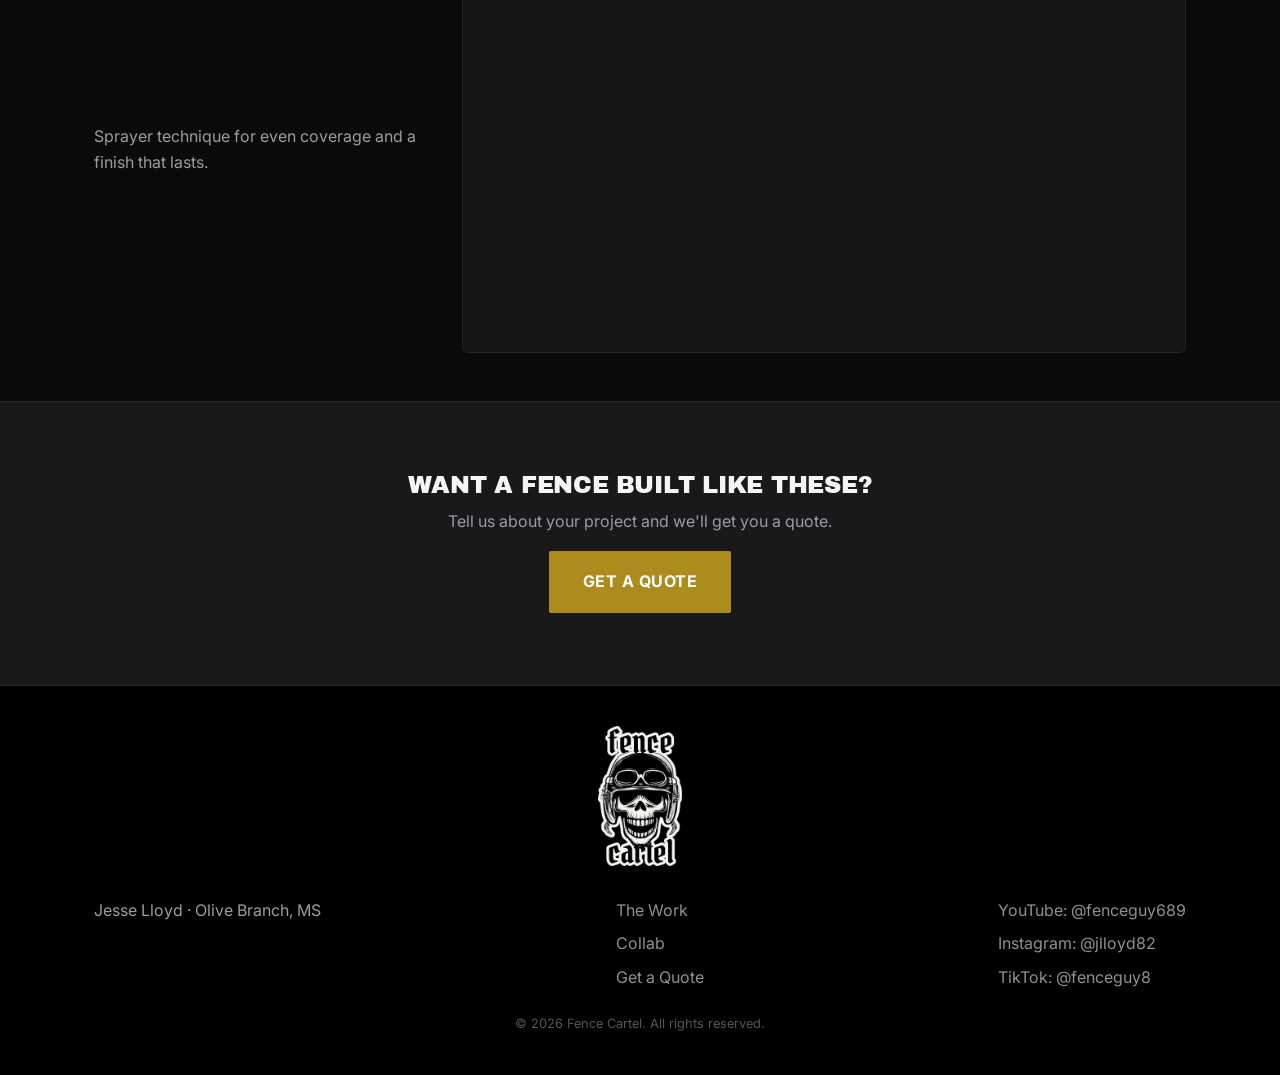
<file: work.html>
<!doctype html>
<html lang="en">
<head>
  <meta charset="UTF-8" />
  <meta name="viewport" content="width=device-width, initial-scale=1.0" />
  <title>The Work | Fence Cartel</title>
  <meta name="description" content="Fence, gate, and staining builds from Jesse Lloyd (Fence Cartel) &mdash; organized by category, straight from the YouTube and TikTok archive." />
  <link rel="icon" type="image/png" sizes="32x32" href="images/favicon-32.png" />
  <link rel="icon" type="image/png" sizes="512x512" href="images/favicon.png" />
  <link rel="apple-touch-icon" href="images/apple-touch-icon.png" />
  <link rel="preconnect" href="https://fonts.googleapis.com" />
  <link rel="preconnect" href="https://fonts.gstatic.com" crossorigin />
  <link href="https://fonts.googleapis.com/css2?family=Archivo+Black&family=Anton&family=Inter:wght@400;500;600;700;800&display=swap" rel="stylesheet" />
  <link rel="stylesheet" href="css/styles.css?v=44" />
</head>
<body>

  <header class="site-header">
    <div class="container header-inner">
      <a href="index.html" class="logo">Fence&nbsp;Cartel</a>

      <nav class="main-nav" id="main-nav">
        <a href="index.html">Home</a>
        <a href="work.html" class="active">The Work</a>
        <a href="collab.html">Collab</a>
        <a href="quote.html">Get a Quote</a>
      </nav>

      <a href="quote.html" class="btn btn-primary header-cta">Get a Quote</a>

      <button class="nav-toggle" id="nav-toggle" aria-label="Toggle navigation" aria-expanded="false">
        <span></span><span></span><span></span>
      </button>
    </div>
  </header>

  <main>
    <section class="page-header">
      <div class="container">
        <h1>The Work</h1>
        <p>500+ videos of real fence, gate, and staining builds &mdash; organized by category, pulled straight from the channel.</p>
      </div>
    </section>

    <section class="category-section">
      <div class="container">
        <div class="category-header">
          <h2>Wood Gates</h2>
          <a href="https://www.youtube.com/playlist?list=PLmcrMXG2zzoePnQoWZ6j-fzoP2JOdX02s" target="_blank" rel="noopener">View full playlist &rarr;</a>
        </div>
        <div class="category-body">
          <p>Custom driveway and walk gates built to match the fence line &mdash; framing, hardware, and hang.</p>
          <div class="video-tile ratio-wide">
            <iframe src="https://www.youtube.com/embed/c2pgI0kr-AE" title="Wood gates build" allow="accelerometer; autoplay; clipboard-write; encrypted-media; gyroscope; picture-in-picture" allowfullscreen loading="lazy"></iframe>
          </div>
        </div>
      </div>
    </section>

    <section class="category-section">
      <div class="container">
        <div class="category-header">
          <h2>Bumpboard</h2>
          <a href="https://www.youtube.com/playlist?list=PLmcrMXG2zzofulO9239sTN2cIwCGXnPgZ" target="_blank" rel="noopener">View full playlist &rarr;</a>
        </div>
        <div class="category-body">
          <p>Bumpboard technique for clean, level fence lines on uneven ground.</p>
          <div class="video-tile ratio-wide">
            <iframe src="https://www.youtube.com/embed/XTIqLPAxYP4" title="Bumpboard technique" allow="accelerometer; autoplay; clipboard-write; encrypted-media; gyroscope; picture-in-picture" allowfullscreen loading="lazy"></iframe>
          </div>
        </div>
      </div>
    </section>

    <section class="category-section">
      <div class="container">
        <div class="category-header">
          <h2>Cap &amp; Trim</h2>
          <a href="https://www.youtube.com/playlist?list=PLmcrMXG2zzodw-DV5XQy34f6Wcb8LTbWz" target="_blank" rel="noopener">View full playlist &rarr;</a>
        </div>
        <div class="category-body">
          <p>Finish work that makes a fence look built, not just installed.</p>
          <div class="video-tile ratio-wide">
            <iframe src="https://www.youtube.com/embed/bGSxQPiqWF8" title="Cap and trim finish work" allow="accelerometer; autoplay; clipboard-write; encrypted-media; gyroscope; picture-in-picture" allowfullscreen loading="lazy"></iframe>
          </div>
        </div>
      </div>
    </section>

    <section class="category-section">
      <div class="container">
        <div class="category-header">
          <h2>Post Driving &mdash; Lil Beaver</h2>
          <a href="https://www.youtube.com/playlist?list=PLmcrMXG2zzoc3xDQtDc_lPzWO8I7nBupL" target="_blank" rel="noopener">View full playlist &rarr;</a>
        </div>
        <div class="category-body">
          <p>Setting posts fast with a Lil Beaver post driver.</p>
          <div class="video-tile ratio-wide">
            <iframe src="https://www.youtube.com/embed/r0edFbXy3Nk" title="Post driving with Lil Beaver" allow="accelerometer; autoplay; clipboard-write; encrypted-media; gyroscope; picture-in-picture" allowfullscreen loading="lazy"></iframe>
          </div>
        </div>
      </div>
    </section>

    <section class="category-section">
      <div class="container">
        <div class="category-header">
          <h2>Automation</h2>
          <a href="https://www.youtube.com/playlist?list=PLmcrMXG2zzof3BDG7C5V5BszhKMKTBLzW" target="_blank" rel="noopener">View full playlist &rarr;</a>
        </div>
        <div class="category-body">
          <p>Gate automation installs &mdash; openers, sensors, and access control.</p>
          <div class="video-tile ratio-wide">
            <iframe src="https://www.youtube.com/embed/O0FSbw8KxEo" title="Gate automation install" allow="accelerometer; autoplay; clipboard-write; encrypted-media; gyroscope; picture-in-picture" allowfullscreen loading="lazy"></iframe>
          </div>
        </div>
      </div>
    </section>

    <section class="category-section">
      <div class="container">
        <div class="category-header">
          <h2>Staining</h2>
          <a href="https://www.youtube.com/@fenceguy689" target="_blank" rel="noopener">More on YouTube &rarr;</a>
        </div>
        <div class="category-body">
          <p>Sprayer technique for even coverage and a finish that lasts.</p>
          <div class="video-tile ratio-wide">
            <iframe src="https://www.youtube.com/embed/VFw-Q6sTwm8" title="Staining a fence with a pump sprayer" allow="accelerometer; autoplay; clipboard-write; encrypted-media; gyroscope; picture-in-picture" allowfullscreen loading="lazy"></iframe>
          </div>
        </div>
      </div>
    </section>

    <section class="final-cta">
      <div class="container">
        <h2>Want a fence built like these?</h2>
        <p>Tell us about your project and we'll get you a quote.</p>
        <a href="quote.html" class="btn btn-primary btn-lg">Get a Quote</a>
      </div>
    </section>
  </main>

  <footer class="site-footer">
    <div class="container">
      <img src="images/logo-full-patch.png" alt="Fence Cartel" class="footer-logo-mark" />
      <div class="footer-inner">
      <div>
        <p>Jesse Lloyd &middot; Olive Branch, MS</p>
      </div>
      <div class="footer-links">
        <a href="work.html">The Work</a>
        <a href="collab.html">Collab</a>
        <a href="quote.html">Get a Quote</a>
      </div>
      <div class="footer-links">
        <a href="https://www.youtube.com/@fenceguy689" target="_blank" rel="noopener">YouTube: @fenceguy689</a>
        <a href="https://www.instagram.com/jlloyd82/" target="_blank" rel="noopener">Instagram: @jlloyd82</a>
        <a href="https://www.tiktok.com/@fenceguy8" target="_blank" rel="noopener">TikTok: @fenceguy8</a>
      </div>
      </div>
      <p class="footer-copy">&copy; <span id="year"></span> Fence Cartel. All rights reserved.</p>
    </div>
  </footer>

  <script src="js/main.js?v=44"></script>
</body>
</html>
</file>
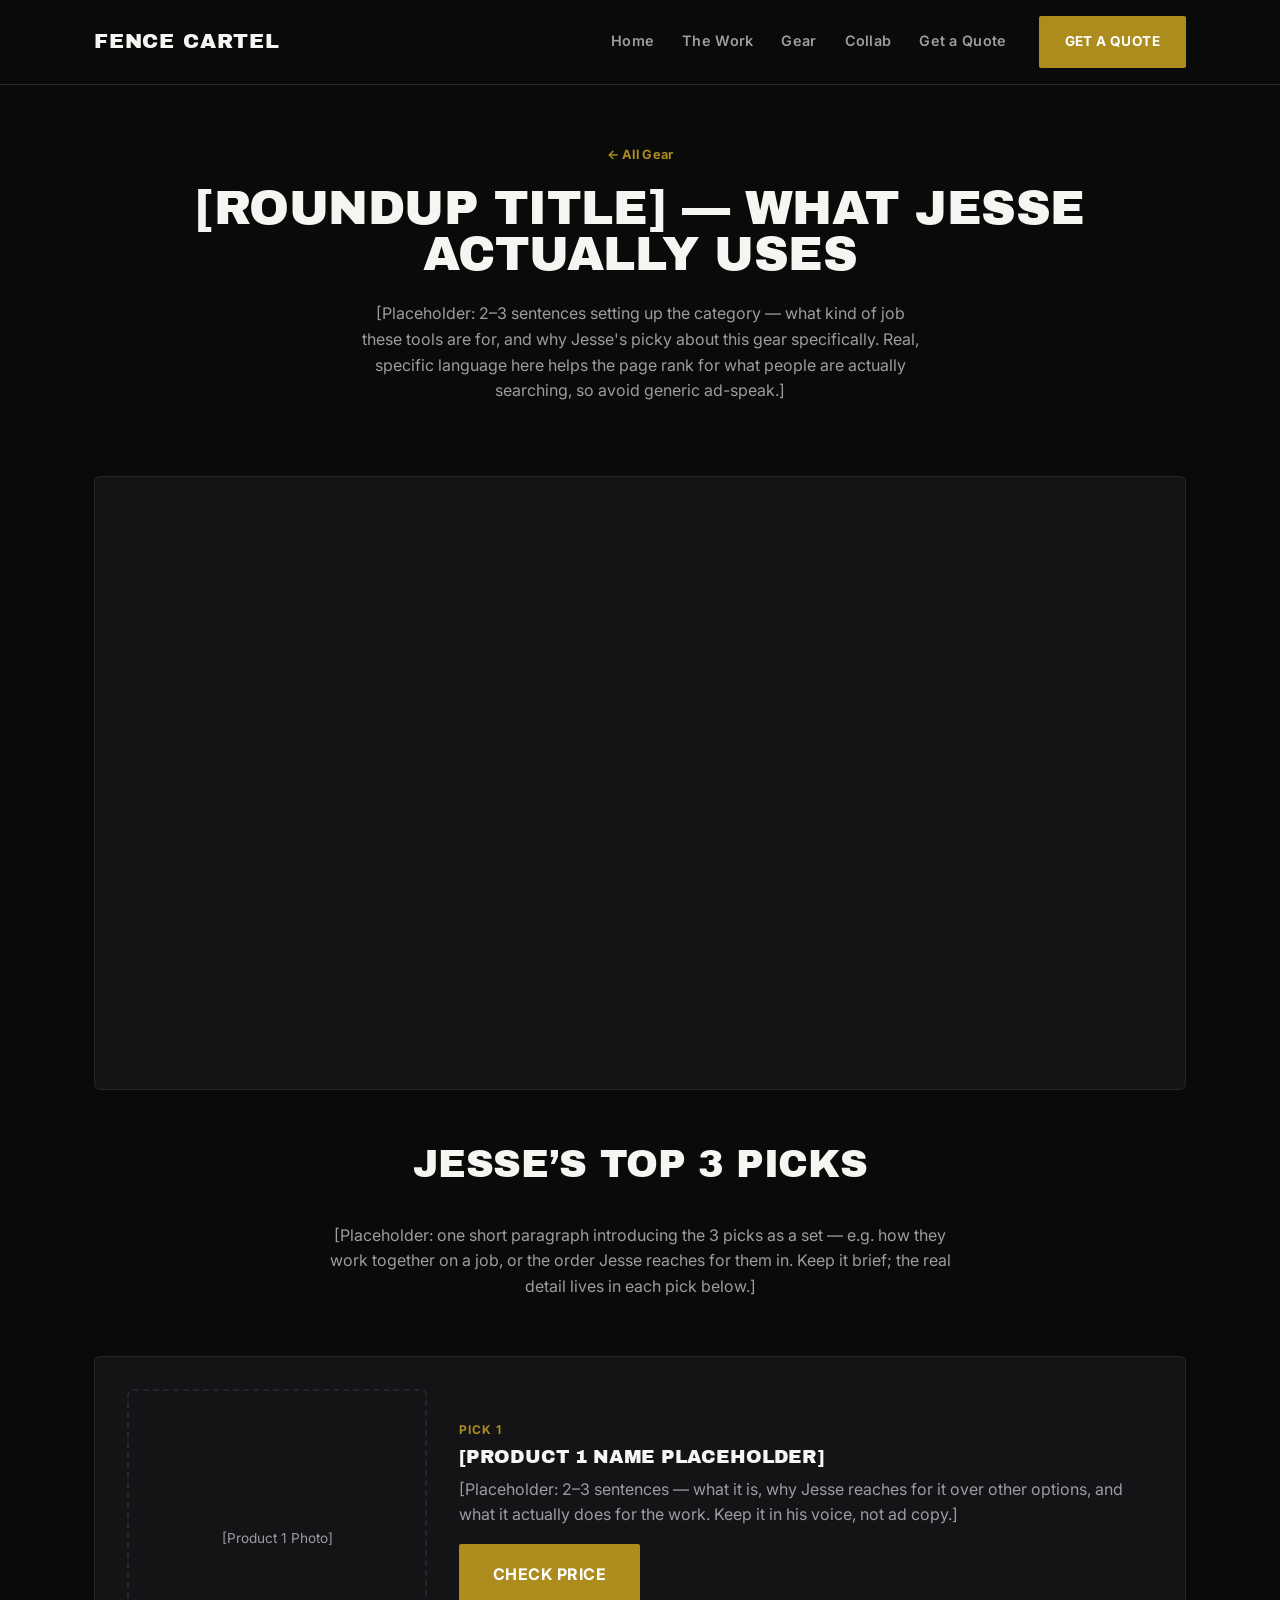
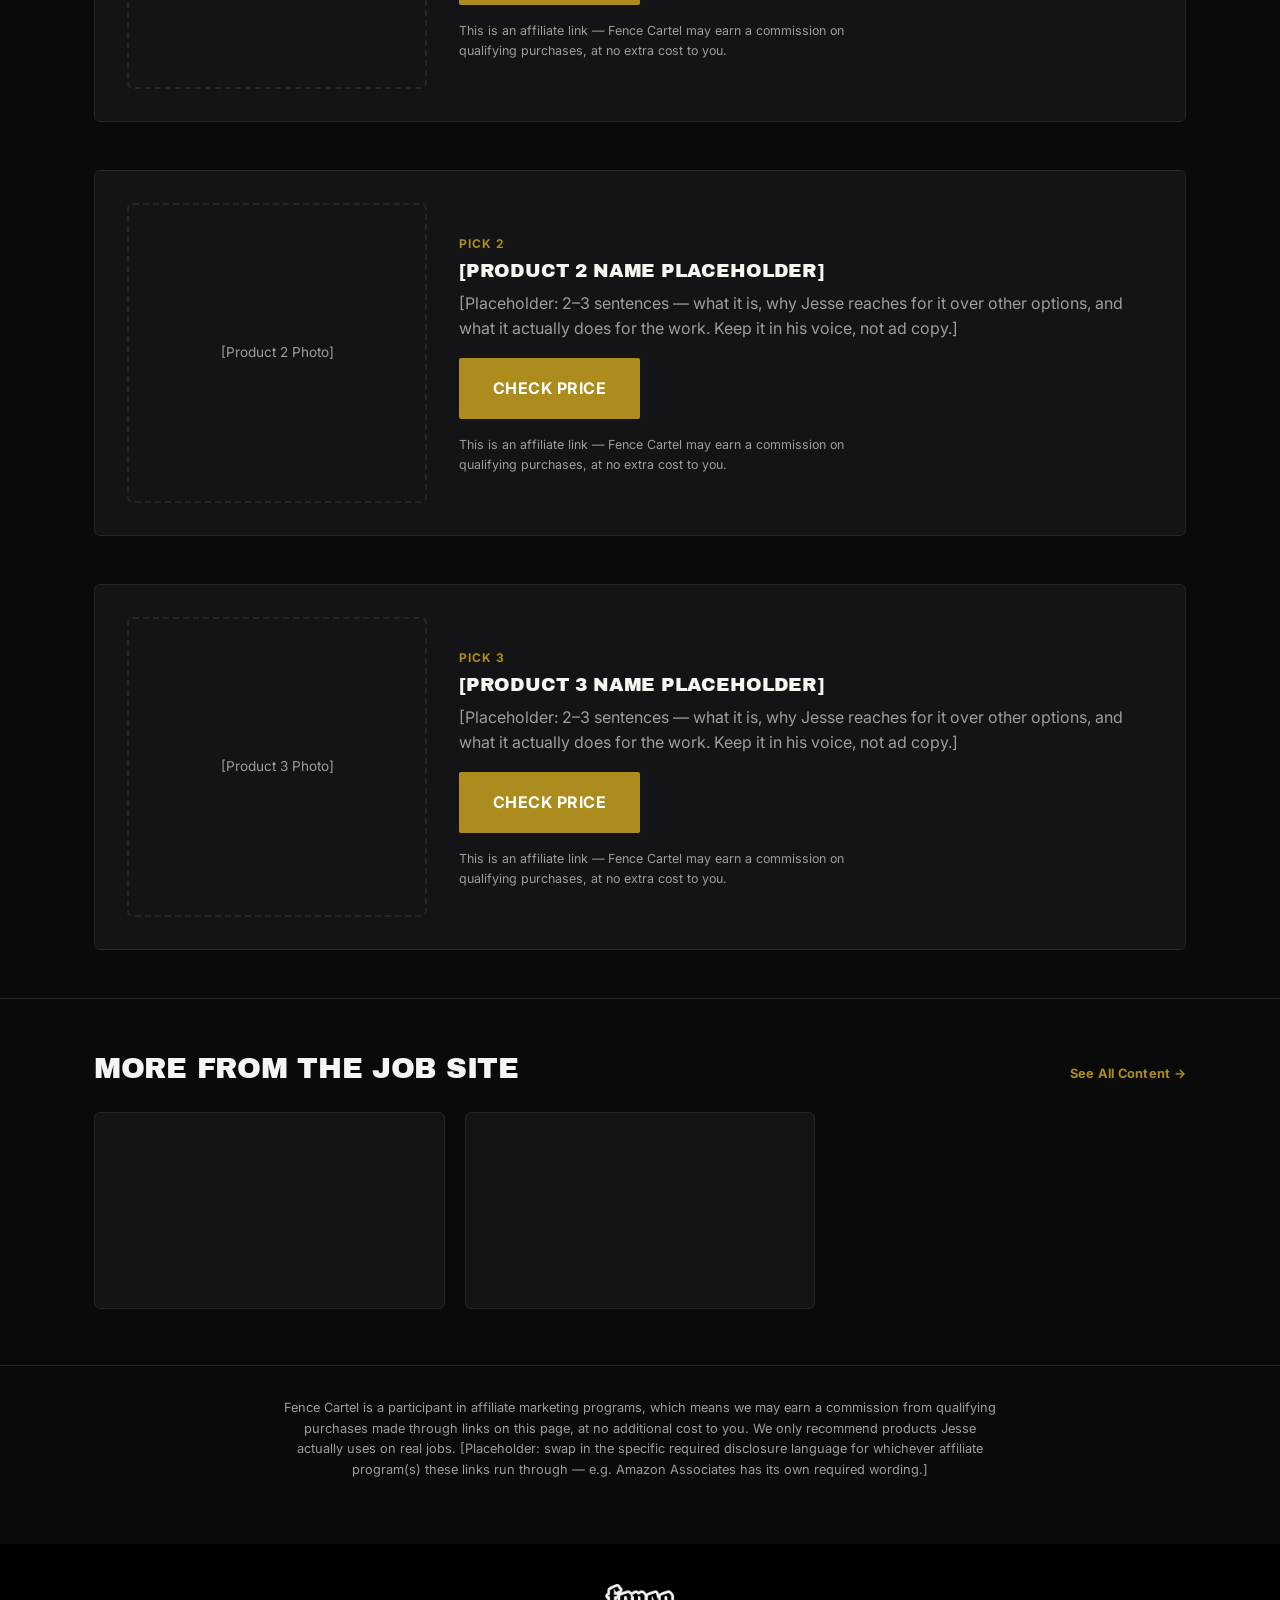
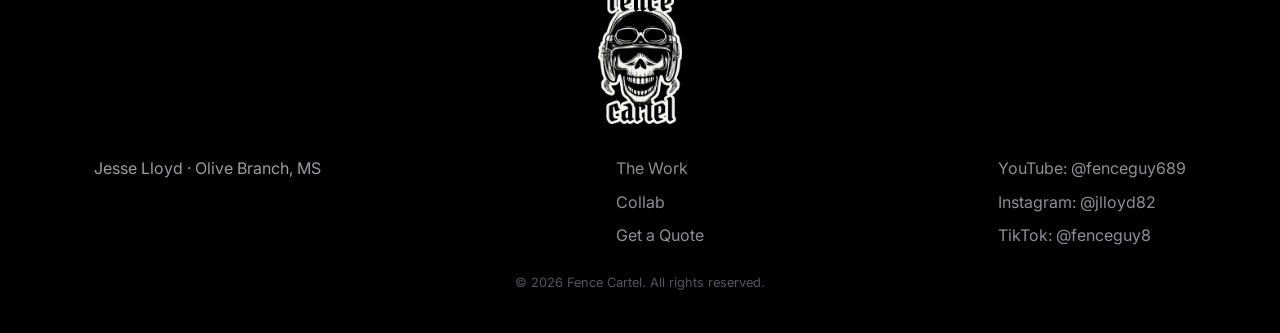
<file: landing/example-product.html>
<!doctype html>
<html lang="en">
<head>
  <meta charset="UTF-8" />
  <meta name="viewport" content="width=device-width, initial-scale=1.0" />
  <title>[Roundup Title] | Fence Cartel</title>
  <meta name="description" content="[Placeholder: one-line description of these 3 picks and why Jesse uses them.]" />
  <meta name="robots" content="noindex" />
  <link rel="icon" type="image/png" sizes="32x32" href="../images/favicon-32.png" />
  <link rel="icon" type="image/png" sizes="512x512" href="../images/favicon.png" />
  <link rel="apple-touch-icon" href="../images/apple-touch-icon.png" />
  <link rel="preconnect" href="https://fonts.googleapis.com" />
  <link rel="preconnect" href="https://fonts.gstatic.com" crossorigin />
  <link href="https://fonts.googleapis.com/css2?family=Archivo+Black&family=Anton&family=Inter:wght@400;500;600;700;800&display=swap" rel="stylesheet" />
  <link rel="stylesheet" href="../css/styles.css?v=44" />
</head>
<body>

  <header class="site-header">
    <div class="container header-inner">
      <a href="../index.html" class="logo">Fence&nbsp;Cartel</a>

      <nav class="main-nav" id="main-nav">
        <a href="../index.html">Home</a>
        <a href="../work.html">The Work</a>
        <a href="index.html">Gear</a>
        <a href="../collab.html">Collab</a>
        <a href="../quote.html">Get a Quote</a>
      </nav>

      <a href="../quote.html" class="btn btn-primary header-cta">Get a Quote</a>

      <button class="nav-toggle" id="nav-toggle" aria-label="Toggle navigation" aria-expanded="false">
        <span></span><span></span><span></span>
      </button>
    </div>
  </header>

  <main>
    <!-- PAGE INTRO -->
    <section class="page-header">
      <div class="container">
        <a href="index.html" class="gear-back-link">&larr; All Gear</a>
        <h1>[Roundup Title] &mdash; What Jesse Actually Uses</h1>
        <p>[Placeholder: 2&ndash;3 sentences setting up the category &mdash; what kind of job these tools are for, and why Jesse's picky about this gear specifically. Real, specific language here helps the page rank for what people are actually searching, so avoid generic ad-speak.]</p>
      </div>
    </section>

    <!-- FEATURED VIDEO -->
    <section class="lp-video">
      <div class="container">
        <div class="video-tile ratio-wide">
          <iframe src="https://www.youtube.com/embed/VFw-Q6sTwm8" title="Jesse using this gear on a real job" allow="accelerometer; autoplay; clipboard-write; encrypted-media; gyroscope; picture-in-picture" allowfullscreen loading="lazy"></iframe>
        </div>
      </div>
    </section>

    <!-- PRODUCTS INTRO -->
    <section class="lp-products-intro">
      <div class="container">
        <h2 class="section-title">Jesse&rsquo;s Top 3 Picks</h2>
        <p>[Placeholder: one short paragraph introducing the 3 picks as a set &mdash; e.g. how they work together on a job, or the order Jesse reaches for them in. Keep it brief; the real detail lives in each pick below.]</p>
      </div>
    </section>

    <!-- PRODUCT 1 -->
    <section>
      <div class="container">
        <div class="product-card">
          <div class="product-image">[Product 1 Photo]</div>
          <div class="product-info">
            <span class="product-eyebrow">Pick 1</span>
            <h3>[Product 1 Name Placeholder]</h3>
            <p>[Placeholder: 2&ndash;3 sentences &mdash; what it is, why Jesse reaches for it over other options, and what it actually does for the work. Keep it in his voice, not ad copy.]</p>
            <a href="#" class="btn btn-primary btn-lg" target="_blank" rel="sponsored noopener">Check Price</a>
            <p class="affiliate-note">This is an affiliate link &mdash; Fence Cartel may earn a commission on qualifying purchases, at no extra cost to you.</p>
          </div>
        </div>
      </div>
    </section>

    <!-- PRODUCT 2 -->
    <section>
      <div class="container">
        <div class="product-card">
          <div class="product-image">[Product 2 Photo]</div>
          <div class="product-info">
            <span class="product-eyebrow">Pick 2</span>
            <h3>[Product 2 Name Placeholder]</h3>
            <p>[Placeholder: 2&ndash;3 sentences &mdash; what it is, why Jesse reaches for it over other options, and what it actually does for the work. Keep it in his voice, not ad copy.]</p>
            <a href="#" class="btn btn-primary btn-lg" target="_blank" rel="sponsored noopener">Check Price</a>
            <p class="affiliate-note">This is an affiliate link &mdash; Fence Cartel may earn a commission on qualifying purchases, at no extra cost to you.</p>
          </div>
        </div>
      </div>
    </section>

    <!-- PRODUCT 3 -->
    <section>
      <div class="container">
        <div class="product-card">
          <div class="product-image">[Product 3 Photo]</div>
          <div class="product-info">
            <span class="product-eyebrow">Pick 3</span>
            <h3>[Product 3 Name Placeholder]</h3>
            <p>[Placeholder: 2&ndash;3 sentences &mdash; what it is, why Jesse reaches for it over other options, and what it actually does for the work. Keep it in his voice, not ad copy.]</p>
            <a href="#" class="btn btn-primary btn-lg" target="_blank" rel="sponsored noopener">Check Price</a>
            <p class="affiliate-note">This is an affiliate link &mdash; Fence Cartel may earn a commission on qualifying purchases, at no extra cost to you.</p>
          </div>
        </div>
      </div>
    </section>

    <!-- MORE PROOF -->
    <section class="lp-more">
      <div class="container">
        <div class="feed-header">
          <h2>More From the Job Site</h2>
          <a href="../work.html">See All Content &rarr;</a>
        </div>
        <div class="video-row">
          <div class="video-tile ratio-wide">
            <iframe src="https://www.youtube.com/embed/LpBfA1hqzK8" title="Fence Cartel video" allow="accelerometer; autoplay; clipboard-write; encrypted-media; gyroscope; picture-in-picture" allowfullscreen loading="lazy"></iframe>
          </div>
          <div class="video-tile ratio-wide">
            <iframe src="https://www.youtube.com/embed/wRU4PtX0hRQ" title="Fence Cartel video" allow="accelerometer; autoplay; clipboard-write; encrypted-media; gyroscope; picture-in-picture" allowfullscreen loading="lazy"></iframe>
          </div>
        </div>
      </div>
    </section>

    <!-- DISCLAIMER -->
    <section class="lp-disclaimer">
      <div class="container">
        <p>Fence Cartel is a participant in affiliate marketing programs, which means we may earn a commission from qualifying purchases made through links on this page, at no additional cost to you. We only recommend products Jesse actually uses on real jobs. [Placeholder: swap in the specific required disclosure language for whichever affiliate program(s) these links run through &mdash; e.g. Amazon Associates has its own required wording.]</p>
      </div>
    </section>
  </main>

  <footer class="site-footer">
    <div class="container">
      <img src="../images/logo-full-patch.png" alt="Fence Cartel" class="footer-logo-mark" />
      <div class="footer-inner">
        <div>
          <p>Jesse Lloyd &middot; Olive Branch, MS</p>
        </div>
        <div class="footer-links">
          <a href="../work.html">The Work</a>
          <a href="../collab.html">Collab</a>
          <a href="../quote.html">Get a Quote</a>
        </div>
        <div class="footer-links">
          <a href="https://www.youtube.com/@fenceguy689" target="_blank" rel="noopener">YouTube: @fenceguy689</a>
          <a href="https://www.instagram.com/jlloyd82/" target="_blank" rel="noopener">Instagram: @jlloyd82</a>
          <a href="https://www.tiktok.com/@fenceguy8" target="_blank" rel="noopener">TikTok: @fenceguy8</a>
        </div>
      </div>
      <p class="footer-copy">&copy; <span id="year"></span> Fence Cartel. All rights reserved.</p>
    </div>
  </footer>

  <script src="../js/main.js?v=44"></script>
</body>
</html>
</file>
<file: css/styles.css>
/* ---------- Design tokens ---------- */
:root {
  --color-bg: #0a0a0b;
  --color-surface: #141416;
  --color-surface-alt: #19191c;
  --color-text: #f5f5f2;
  --color-text-muted: #9c9ca1;
  --color-border: #26262a;
  --color-accent: #ad8c1e;
  --color-accent-dark: #8a6f16;
  --radius: 6px;
  --shadow: 0 12px 32px rgba(0, 0, 0, 0.5);
  --max-width: 1140px;
  --font-body: "Inter", -apple-system, BlinkMacSystemFont, "Segoe UI", Roboto, Helvetica, Arial, sans-serif;
  --font-heading: "Archivo Black", "Anton", var(--font-body);
}

* { box-sizing: border-box; }
html { scroll-behavior: smooth; }
body {
  margin: 0;
  font-family: var(--font-body);
  color: var(--color-text);
  background: var(--color-bg);
  line-height: 1.6;
}
img { max-width: 100%; display: block; }
a { color: inherit; text-decoration: none; }
h1, h2, h3 {
  font-family: var(--font-heading);
  font-weight: 400;
  line-height: 0.96;
  letter-spacing: -0.01em;
  text-transform: uppercase;
  margin: 0 0 0.5em;
}
p { margin: 0 0 1em; color: var(--color-text-muted); }

.container {
  max-width: var(--max-width);
  margin: 0 auto;
  padding: 0 24px;
}

/* ---------- Buttons ---------- */
.btn {
  display: inline-block;
  padding: 13px 24px;
  border-radius: 2px;
  font-family: var(--font-body);
  font-weight: 700;
  font-size: 0.85rem;
  letter-spacing: 0.03em;
  text-transform: uppercase;
  transition: transform 0.15s ease, box-shadow 0.15s ease, background 0.15s ease, border-color 0.15s ease;
  cursor: pointer;
  border: 2px solid transparent;
}
.btn-primary {
  background: var(--color-accent);
  color: #fff;
}
.btn-primary:hover { background: var(--color-accent-dark); transform: translateY(-1px); }
.btn-secondary {
  background: transparent;
  color: var(--color-accent);
  border-color: var(--color-accent);
}
.btn-secondary:hover { background: var(--color-accent); color: #14110a; }
.btn-lg { padding: 16px 32px; font-size: 1rem; }

/* ---------- Header ---------- */
.site-header {
  background: var(--color-bg);
  border-bottom: 1px solid var(--color-border);
  position: sticky;
  top: 0;
  z-index: 50;
}
.header-inner {
  display: flex;
  align-items: center;
  justify-content: space-between;
  gap: 24px;
  padding-top: 16px;
  padding-bottom: 16px;
}
.logo {
  font-family: var(--font-heading);
  font-size: 1.3rem;
  letter-spacing: 0.04em;
  text-transform: uppercase;
  color: var(--color-text);
  white-space: nowrap;
}
.main-nav {
  display: flex;
  gap: 28px;
  margin-left: auto;
}
.main-nav a {
  font-weight: 600;
  font-size: 0.9rem;
  letter-spacing: 0.02em;
  color: var(--color-text-muted);
  padding: 6px 0;
  border-bottom: 2px solid transparent;
}
.main-nav a:hover,
.main-nav a.active {
  border-bottom-color: var(--color-accent);
  color: var(--color-text);
}
.header-cta { margin-left: 8px; white-space: nowrap; }

.nav-toggle {
  display: none;
  flex-direction: column;
  justify-content: center;
  gap: 5px;
  width: 40px;
  height: 40px;
  background: none;
  border: none;
  cursor: pointer;
}
.nav-toggle span {
  display: block;
  height: 2px;
  width: 100%;
  background: var(--color-text);
}

/* ---------- Hero ---------- */
.hero {
  position: relative;
  width: 100%;
  min-height: 640px;
  display: flex;
  align-items: stretch;
  padding: 0 0 56px;
  overflow: hidden;
  border-bottom: 1px solid var(--color-border);
}
.hero-photo {
  position: absolute;
  inset: 0;
  background: url("../images/hero-halftone.png") center 28%/cover;
  opacity: 0.55;
  mix-blend-mode: screen;
}
.hero-photo::after {
  content: "";
  position: absolute;
  inset: 0;
  background: linear-gradient(0deg, var(--color-bg) 4%, rgba(10, 10, 11, 0.6) 52%, rgba(10, 10, 11, 0.78) 100%);
}
.hero-stamp {
  position: absolute;
  z-index: 2;
  /* hero-inner now stretches to the full height of .hero (see .hero's
     align-items: stretch), so centering relative to hero-inner is the
     same as centering within the whole hero area. Tuned (via measuring
     both elements' rendered positions at 1600px) so the logo's top edge
     lines up with the headline's top edge -- since the headline's own
     height varies slightly by breakpoint (line-wrap differences), this
     is exact at that reference width and close at others, not a formula
     that's guaranteed pixel-identical everywhere. */
  top: calc(50% - 25.5px);
  transform: translateY(-50%);
  right: 72px;
}
.hero-stamp img { height: 299px; width: auto; filter: drop-shadow(2px 6px 10px rgba(0, 0, 0, 0.6)); }
.hero-inner {
  position: relative;
  z-index: 2;
  max-width: 1080px;
  margin: 0 auto;
  width: 100%;
}
.hero-content {
  /* Centered on hero-inner's full-stretched height, then nudged down a
     bit past dead-center per feedback (previously top-aligned with
     .hero-stamp -- see git history for that formula). */
  position: absolute;
  top: calc(50% + 40px);
  transform: translateY(-50%);
  /* Absolute offsets resolve against hero-inner's padding edge, not its
     content edge -- 0/0 here would ignore .container's own 24px padding
     and widen this box by 24px on each side versus normal-flow content,
     which shifted the stat-bar (and its horizontal alignment with the
     logo) by exactly that much. Match the container's padding instead. */
  left: 24px;
  right: 24px;
}
.hero h1 {
  font-size: clamp(3.04rem, 8.55vw, 4.275rem);
  margin: 0 0 0.18em;
  /* Keeps clear of the absolutely-positioned .hero-stamp logo (anchored
     72px + ~179px wide from hero-inner's right edge, plus a buffer) --
     expressed relative to this container so the gap holds as hero-inner
     itself narrows below its 1080px cap, not just at the widest screens. */
  max-width: calc(100% - 260px);
}
.hero h1 .accent { color: var(--color-accent); }
.hero-meta-row { display: flex; align-items: flex-end; justify-content: space-between; gap: 40px; flex-wrap: wrap; }
.hero-copy { max-width: 460px; }
.hero-sub {
  font-size: 1.05rem;
  line-height: 1.65;
  margin-bottom: 1.6em;
  color: #d4d4d8;
}
.hero-actions { display: flex; gap: 16px; flex-wrap: wrap; margin-bottom: 4px; margin-top: 72px; }

/* ---------- Stat bar ---------- */
.stat-bar { display: flex; gap: 28px; flex-wrap: wrap; }
.stat-bar .stat { text-align: right; }
.stat-bar .stat strong { display: block; font-family: var(--font-heading); font-size: 1.6rem; color: var(--color-text); }
.stat-bar .stat span { font-size: 0.75rem; letter-spacing: 0.03em; text-transform: uppercase; color: var(--color-text-muted); }

/* ---------- Section title ---------- */
.section-title {
  text-align: center;
  font-size: clamp(1.7rem, 3.4vw, 2.4rem);
  color: var(--color-text);
  margin-bottom: 40px;
}

/* ---------- Platform cards ---------- */
.platforms { padding: 64px 0; background: var(--color-surface-alt); border-bottom: 1px solid var(--color-border); }
.platform-grid { display: grid; grid-template-columns: repeat(3, 1fr); gap: 20px; }
.platform-card {
  border: 1px solid var(--color-border);
  border-radius: var(--radius);
  padding: 28px 24px;
  text-align: center;
  background: var(--color-surface);
  transition: transform 0.15s ease, border-color 0.15s ease;
}
.platform-card:hover { transform: translateY(-3px); border-color: var(--color-accent); }
.platform-card .platform-name {
  display: block;
  font-family: var(--font-heading);
  font-size: 1.15rem;
  letter-spacing: 0.03em;
  color: var(--color-text);
  margin-bottom: 4px;
}
.platform-card .platform-handle { display: block; font-size: 0.85rem; color: var(--color-text-muted); margin-bottom: 14px; }
.platform-card .platform-count { display: block; font-weight: 800; font-size: 1.5rem; color: var(--color-text); }
.platform-card .platform-count-label { display: block; font-size: 0.7rem; letter-spacing: 0.05em; text-transform: uppercase; color: var(--color-text-muted); margin-bottom: 4px; }
.platform-card .platform-follow { display: inline-block; margin-top: 16px; font-size: 0.8rem; font-weight: 700; letter-spacing: 0.02em; color: var(--color-accent); }

/* ---------- Video feed sections ---------- */
.feed-section { padding: 64px 0; border-bottom: 1px solid var(--color-border); }
.feed-section:nth-child(even) { background: var(--color-surface-alt); }
.feed-header { display: flex; align-items: baseline; justify-content: space-between; gap: 16px; margin-bottom: 28px; flex-wrap: wrap; }
.feed-header h2 { margin: 0; font-size: clamp(1.4rem, 2.6vw, 1.8rem); color: var(--color-text); }
.feed-header a { font-size: 0.8rem; font-weight: 700; letter-spacing: 0.02em; color: var(--color-accent); white-space: nowrap; }
.video-row { display: grid; grid-template-columns: repeat(3, 1fr); gap: 20px; }

.video-tile {
  position: relative;
  background: var(--color-surface);
  border: 1px solid var(--color-border);
  border-radius: var(--radius);
  overflow: hidden;
}
.video-tile.ratio-wide { aspect-ratio: 16 / 9; }
.video-tile.ratio-tall { aspect-ratio: 9 / 16; width: 100%; max-width: 320px; margin: 0 auto; }
/* TikTok's embed script sets its own inline height on the iframe — fighting it
   with our aspect-ratio crop just clips the widget, so let this one size itself. */
.video-tile:has(.tiktok-embed) { aspect-ratio: auto; overflow: visible; }
.video-tile:has(.tiktok-embed) iframe { position: static; width: 100%; }
.video-tile iframe { position: absolute; inset: 0; width: 100%; height: 100%; border: 0; }

.center-cta { text-align: center; margin-top: 36px; }

/* ---------- About ---------- */
.about { padding: 64px 0; background: var(--color-bg); border-bottom: 1px solid var(--color-border); }
.about-inner { max-width: 700px; margin: 0 auto; text-align: center; }

/* ---------- Dual CTA ---------- */
.dual-cta { padding: 64px 0; }
.dual-cta-grid { display: grid; grid-template-columns: 1fr 1fr; gap: 20px; }
.dual-cta-card {
  padding: 40px 28px;
  border-radius: var(--radius);
  text-align: center;
  border: 1px solid var(--color-border);
}
.dual-cta-card.quote { background: var(--color-surface); }
.dual-cta-card.collab { background: var(--color-accent); border-color: var(--color-accent); }
.dual-cta-card.collab h3, .dual-cta-card.collab p { color: #fff; }
.dual-cta-card.collab p { color: rgba(255, 255, 255, 0.85); }
.dual-cta-card.collab .btn-secondary { color: #fff; border-color: rgba(255, 255, 255, 0.6); }
.dual-cta-card.collab .btn-secondary:hover { background: rgba(255, 255, 255, 0.12); border-color: #fff; }

/* ---------- Page header ---------- */
.page-header { padding: 56px 0 24px; text-align: center; }
.page-header h1 { color: var(--color-text); font-size: clamp(2rem, 5vw, 3rem); }
.page-header p { max-width: 560px; margin: 0 auto; }

/* ---------- Category sections (work page) ---------- */
.category-section { padding: 48px 0; border-bottom: 1px solid var(--color-border); }
.category-section:nth-child(even) { background: var(--color-surface-alt); }
.category-header { display: flex; align-items: baseline; justify-content: space-between; gap: 16px; margin-bottom: 24px; flex-wrap: wrap; }
.category-header h2 { margin: 0; color: var(--color-text); font-size: 1.4rem; }
.category-header a { font-size: 0.8rem; font-weight: 700; letter-spacing: 0.02em; color: var(--color-accent); white-space: nowrap; }
.category-body { display: grid; grid-template-columns: 340px 1fr; gap: 28px; align-items: center; }
.category-body p { margin-bottom: 0; }
.category-body .video-tile { max-width: none; }

/* ---------- Final CTA ---------- */
.final-cta {
  background: var(--color-surface-alt);
  color: var(--color-text);
  text-align: center;
  padding: 72px 0;
  border-bottom: 1px solid var(--color-border);
}
.final-cta h2 { color: var(--color-text); }
.final-cta p { color: var(--color-text-muted); }

/* ---------- Forms ---------- */
.form-section { padding: 48px 0 80px; }
.lead-form { max-width: 560px; margin: 0 auto; background: var(--color-surface); border: 1px solid var(--color-border); border-radius: var(--radius); padding: 32px; }
.form-row { margin-bottom: 18px; display: flex; flex-direction: column; gap: 6px; }
.form-row label { font-weight: 600; font-size: 0.85rem; color: var(--color-text-muted); text-transform: uppercase; letter-spacing: 0.03em; }
.form-row input,
.form-row select,
.form-row textarea {
  padding: 11px 14px;
  border: 1px solid var(--color-border);
  border-radius: var(--radius);
  font: inherit;
  color: var(--color-text);
  background: var(--color-bg);
}
.form-row input:focus,
.form-row select:focus,
.form-row textarea:focus {
  outline: none;
  border-color: var(--color-accent);
}
.form-row textarea { resize: vertical; min-height: 100px; }
.form-note { font-size: 0.8rem; color: var(--color-text-muted); margin-top: 16px; text-align: center; }
.form-success {
  display: none;
  background: rgba(173, 140, 30, 0.12);
  border: 1px solid var(--color-accent);
  color: var(--color-text);
  padding: 16px;
  border-radius: var(--radius);
  margin-bottom: 20px;
  font-weight: 600;
  text-align: center;
}
.form-success.visible { display: block; }
.form-error {
  display: none;
  background: rgba(200, 60, 40, 0.12);
  border: 1px solid #c83c28;
  color: var(--color-text);
  padding: 16px;
  border-radius: var(--radius);
  margin-bottom: 20px;
  font-weight: 600;
  text-align: center;
}
.form-error.visible { display: block; }
.form-error a { color: inherit; text-decoration: underline; }
.lead-form.submitted .form-fields { display: none; }

/* ---------- Media kit stats ---------- */
.mediakit-stats { display: grid; grid-template-columns: repeat(3, 1fr); gap: 20px; margin: 8px 0 40px; }
.mediakit-stat { text-align: center; padding: 28px 20px; background: var(--color-surface); border: 1px solid var(--color-border); border-radius: var(--radius); }
.mediakit-stat strong { display: block; font-family: var(--font-heading); font-size: 2.2rem; color: var(--color-text); }
.mediakit-stat span { font-size: 0.85rem; color: var(--color-text-muted); }
.niche-tags { display: flex; flex-wrap: wrap; gap: 10px; justify-content: center; margin: 24px 0 8px; }
.niche-tag { background: var(--color-surface); border: 1px solid var(--color-border); padding: 8px 16px; border-radius: 999px; font-size: 0.82rem; font-weight: 600; color: var(--color-text); }

/* ---------- Affiliate landing pages ---------- */
.lp-video { padding: 48px 0 0; }
.lp-products-intro { padding: 56px 0 8px; text-align: center; }
.lp-products-intro p { max-width: 640px; margin: 0 auto; }
.lp-more { padding: 56px 0; border-top: 1px solid var(--color-border); }
.product-card {
  display: grid;
  grid-template-columns: 300px 1fr;
  gap: 32px;
  align-items: center;
  background: var(--color-surface);
  border: 1px solid var(--color-border);
  border-radius: var(--radius);
  padding: 32px;
  margin: 48px 0;
}
.product-image {
  aspect-ratio: 1 / 1;
  border-radius: var(--radius);
  overflow: hidden;
  display: flex;
  align-items: center;
  justify-content: center;
  border: 2px dashed var(--color-border);
  color: var(--color-text-muted);
  font-size: 0.85rem;
  text-align: center;
  padding: 20px;
}
.product-eyebrow {
  display: inline-block;
  font-size: 0.75rem;
  font-weight: 700;
  letter-spacing: 0.08em;
  text-transform: uppercase;
  color: var(--color-accent);
  margin-bottom: 10px;
}
.product-info h2 { margin: 0 0 12px; font-size: clamp(1.6rem, 3vw, 2.2rem); }
.affiliate-note {
  font-size: 0.78rem;
  color: var(--color-text-muted);
  margin: 16px 0 0;
  max-width: 420px;
}
.lp-disclaimer { padding: 32px 0 64px; border-top: 1px solid var(--color-border); }
.lp-disclaimer p {
  font-size: 0.8rem;
  color: var(--color-text-muted);
  max-width: 720px;
  margin: 0 auto;
  text-align: center;
  line-height: 1.6;
}
@media (max-width: 700px) {
  .product-card { grid-template-columns: 1fr; text-align: center; }
  .product-image { max-width: 260px; margin: 0 auto; }
  .affiliate-note { margin-left: auto; margin-right: auto; }
}

/* ---------- Gear hub (blog-style listing) ---------- */
.gear-grid { display: grid; grid-template-columns: repeat(3, 1fr); gap: 24px; }
.gear-card {
  display: block;
  background: var(--color-surface);
  border: 1px solid var(--color-border);
  border-radius: var(--radius);
  overflow: hidden;
  transition: transform 0.15s ease, border-color 0.15s ease;
}
.gear-card:hover { transform: translateY(-3px); border-color: var(--color-accent); }
.gear-card-thumb {
  aspect-ratio: 4 / 3;
  display: flex;
  align-items: center;
  justify-content: center;
  border-bottom: 2px dashed var(--color-border);
  color: var(--color-text-muted);
  font-size: 0.85rem;
  text-align: center;
  padding: 20px;
}
.gear-card-body { padding: 22px 24px 26px; }
.gear-card-eyebrow {
  display: block;
  font-size: 0.72rem;
  font-weight: 700;
  letter-spacing: 0.08em;
  text-transform: uppercase;
  color: var(--color-accent);
  margin-bottom: 8px;
}
.gear-card h2 { font-size: 1.25rem; margin: 0 0 10px; }
.gear-card p { font-size: 0.9rem; margin: 0 0 14px; }
.gear-card-link { font-size: 0.8rem; font-weight: 700; letter-spacing: 0.02em; color: var(--color-accent); }
.gear-back-link { display: inline-block; font-size: 0.8rem; font-weight: 700; letter-spacing: 0.02em; color: var(--color-accent); margin-bottom: 20px; }

@media (max-width: 900px) {
  .gear-grid { grid-template-columns: 1fr; }
}

/* ---------- Footer ---------- */
.site-footer {
  background: #000;
  color: #8f8f94;
  padding: 40px 0;
}
.footer-inner {
  display: flex;
  flex-wrap: wrap;
  gap: 24px;
  justify-content: space-between;
  align-items: flex-start;
}
.footer-logo-mark { height: 140px; width: auto; display: block; margin: 0 auto 32px; }
.footer-inner a:hover { color: #fff; }
.footer-links { display: flex; flex-direction: column; gap: 8px; }
.footer-copy { width: 100%; text-align: center; margin: 24px 0 0; font-size: 0.8rem; color: #55555a; }

/* ---------- Responsive ---------- */
@media (max-width: 900px) {
  .platform-grid { grid-template-columns: 1fr; }
  .video-row { grid-template-columns: 1fr; }
  .dual-cta-grid { grid-template-columns: 1fr; }
  .mediakit-stats { grid-template-columns: 1fr; }
  .category-body { grid-template-columns: 1fr; }
  .footer-logo-mark { height: 90px; }
}

@media (max-width: 900px) {
  /* Desktop centers hero-inner's content vertically within the full hero
     height (see the base .hero/.hero-inner rules) -- keep mobile's
     original bottom-anchored, normal-flow stacking instead. */
  .hero { min-height: 560px; padding-bottom: 40px; align-items: flex-end; }
  .hero-content { position: static; transform: none; }
  .hero-meta-row { flex-direction: column; align-items: flex-start; }
  .hero-copy { max-width: none; }
  .hero-actions { justify-content: flex-start; margin-top: 0; }
  .stat-bar { justify-content: flex-start; }
  .stat-bar .stat { text-align: left; }
  .hero-stamp { position: static; display: flex; justify-content: flex-start; margin: 0 0 16px; transform: none; }
  .hero-stamp img { height: 194px; }
  /* The new headline is longer than the old "Fence / Cartel." wordmark --
     at the desktop clamp size it wraps to 5 lines here and buries the CTA
     buttons far down the page, so scale it back at this width. */
  .hero h1 { font-size: clamp(2.2rem, 7vw, 3.2rem); max-width: none; }
}

@media (max-width: 720px) {
  .main-nav {
    position: absolute;
    top: 100%;
    left: 0;
    right: 0;
    background: var(--color-bg);
    flex-direction: column;
    padding: 16px 24px;
    border-bottom: 1px solid var(--color-border);
    display: none;
    gap: 16px;
  }
  .main-nav.open { display: flex; }
  .nav-toggle { display: flex; }
  .header-cta { display: none; }
}
</file>
